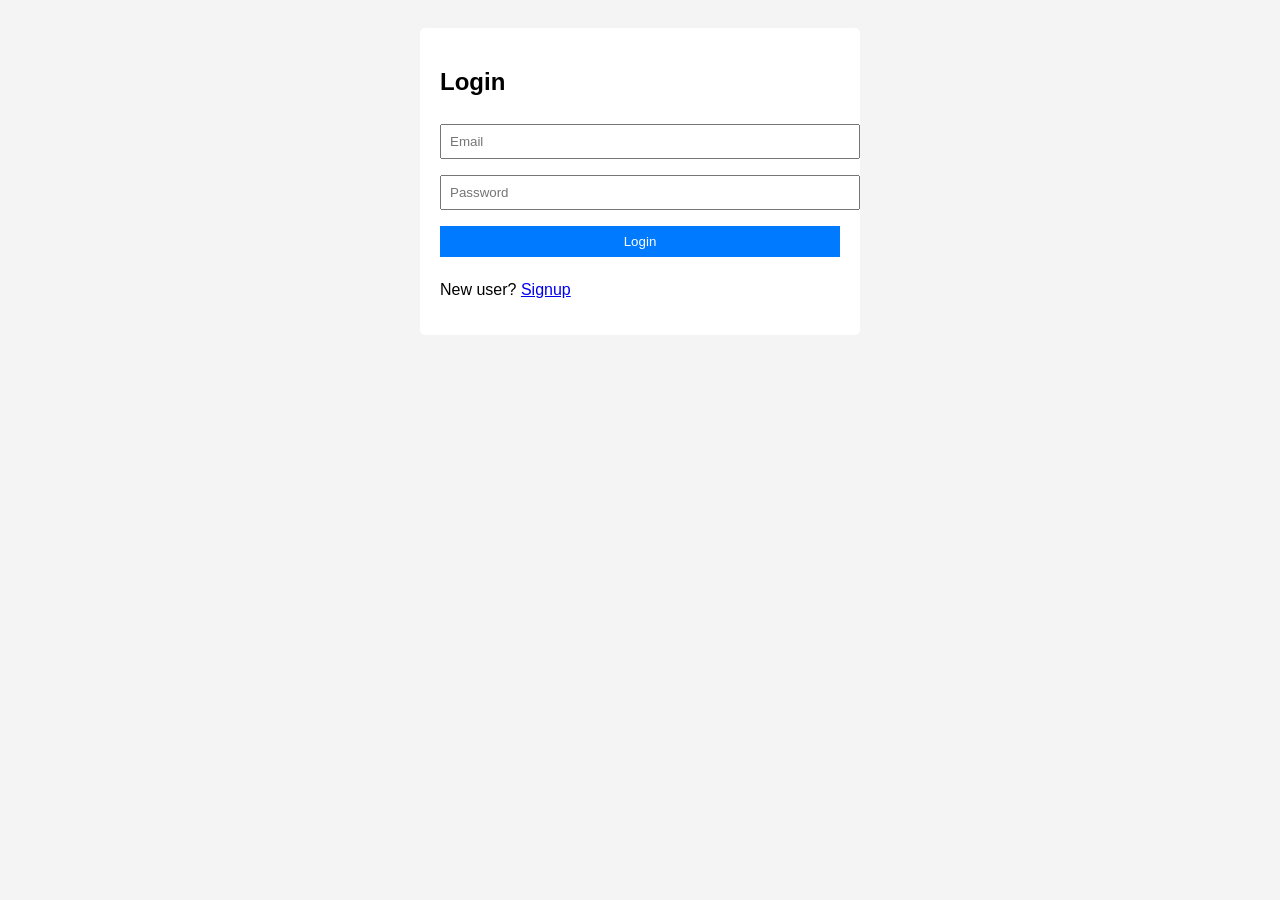
<file: frontend/index.html>
<!DOCTYPE html>
<html>
<head>
  <title>Login</title>
  <link rel="stylesheet" href="style.css">
</head>
<body>

<div class="container">
  <h2>Login</h2>
  <input id="email" placeholder="Email">
  <input id="password" type="password" placeholder="Password">
  <button onclick="login()">Login</button>
  <p>New user? <a href="signup.html">Signup</a></p>
</div>

<script>
function login() {
  fetch("http://localhost:5000/auth/login", {
    method: "POST",
    headers: { "Content-Type": "application/json" },
    body: JSON.stringify({
      email: email.value,
      password: password.value
    })
  })
  .then(res => res.json())
  .then(data => {
    if (data.token) {
      localStorage.setItem("token", data.token);
      localStorage.setItem("userId", data.userId);
      window.location = "dashboard.html";
    } else {
      alert(data.message);
    }
  });
}
</script>

</body>
</html>
</file>
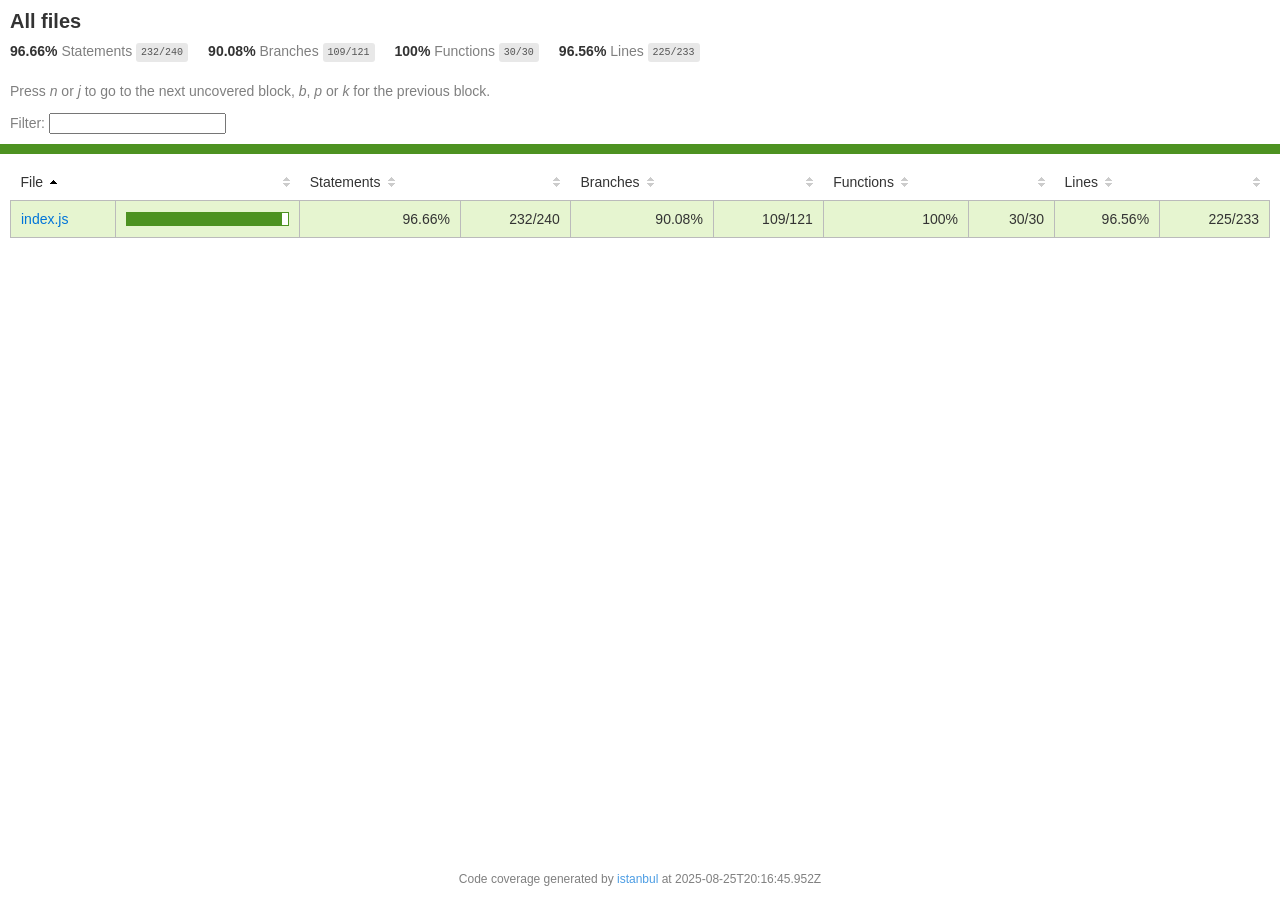
<file: backend/node_modules/kareem/coverage/lcov-report/index.html>
<!doctype html>
<html lang="en">

<head>
    <title>Code coverage report for All files</title>
    <meta charset="utf-8" />
    <link rel="stylesheet" href="prettify.css" />
    <link rel="stylesheet" href="base.css" />
    <link rel="shortcut icon" type="image/x-icon" href="favicon.png" />
    <meta name="viewport" content="width=device-width, initial-scale=1" />
    <style type='text/css'>
        .coverage-summary .sorter {
            background-image: url(sort-arrow-sprite.png);
        }
    </style>
</head>
    
<body>
<div class='wrapper'>
    <div class='pad1'>
        <h1>All files</h1>
        <div class='clearfix'>
            
            <div class='fl pad1y space-right2'>
                <span class="strong">96.66% </span>
                <span class="quiet">Statements</span>
                <span class='fraction'>232/240</span>
            </div>
        
            
            <div class='fl pad1y space-right2'>
                <span class="strong">90.08% </span>
                <span class="quiet">Branches</span>
                <span class='fraction'>109/121</span>
            </div>
        
            
            <div class='fl pad1y space-right2'>
                <span class="strong">100% </span>
                <span class="quiet">Functions</span>
                <span class='fraction'>30/30</span>
            </div>
        
            
            <div class='fl pad1y space-right2'>
                <span class="strong">96.56% </span>
                <span class="quiet">Lines</span>
                <span class='fraction'>225/233</span>
            </div>
        
            
        </div>
        <p class="quiet">
            Press <em>n</em> or <em>j</em> to go to the next uncovered block, <em>b</em>, <em>p</em> or <em>k</em> for the previous block.
        </p>
        <template id="filterTemplate">
            <div class="quiet">
                Filter:
                <input type="search" id="fileSearch">
            </div>
        </template>
    </div>
    <div class='status-line high'></div>
    <div class="pad1">
<table class="coverage-summary">
<thead>
<tr>
   <th data-col="file" data-fmt="html" data-html="true" class="file">File</th>
   <th data-col="pic" data-type="number" data-fmt="html" data-html="true" class="pic"></th>
   <th data-col="statements" data-type="number" data-fmt="pct" class="pct">Statements</th>
   <th data-col="statements_raw" data-type="number" data-fmt="html" class="abs"></th>
   <th data-col="branches" data-type="number" data-fmt="pct" class="pct">Branches</th>
   <th data-col="branches_raw" data-type="number" data-fmt="html" class="abs"></th>
   <th data-col="functions" data-type="number" data-fmt="pct" class="pct">Functions</th>
   <th data-col="functions_raw" data-type="number" data-fmt="html" class="abs"></th>
   <th data-col="lines" data-type="number" data-fmt="pct" class="pct">Lines</th>
   <th data-col="lines_raw" data-type="number" data-fmt="html" class="abs"></th>
</tr>
</thead>
<tbody><tr>
	<td class="file high" data-value="index.js"><a href="index.js.html">index.js</a></td>
	<td data-value="96.66" class="pic high">
	<div class="chart"><div class="cover-fill" style="width: 96%"></div><div class="cover-empty" style="width: 4%"></div></div>
	</td>
	<td data-value="96.66" class="pct high">96.66%</td>
	<td data-value="240" class="abs high">232/240</td>
	<td data-value="90.08" class="pct high">90.08%</td>
	<td data-value="121" class="abs high">109/121</td>
	<td data-value="100" class="pct high">100%</td>
	<td data-value="30" class="abs high">30/30</td>
	<td data-value="96.56" class="pct high">96.56%</td>
	<td data-value="233" class="abs high">225/233</td>
	</tr>

</tbody>
</table>
</div>
                <div class='push'></div><!-- for sticky footer -->
            </div><!-- /wrapper -->
            <div class='footer quiet pad2 space-top1 center small'>
                Code coverage generated by
                <a href="https://istanbul.js.org/" target="_blank" rel="noopener noreferrer">istanbul</a>
                at 2025-08-25T20:16:45.952Z
            </div>
        <script src="prettify.js"></script>
        <script>
            window.onload = function () {
                prettyPrint();
            };
        </script>
        <script src="sorter.js"></script>
        <script src="block-navigation.js"></script>
    </body>
</html>
</file>
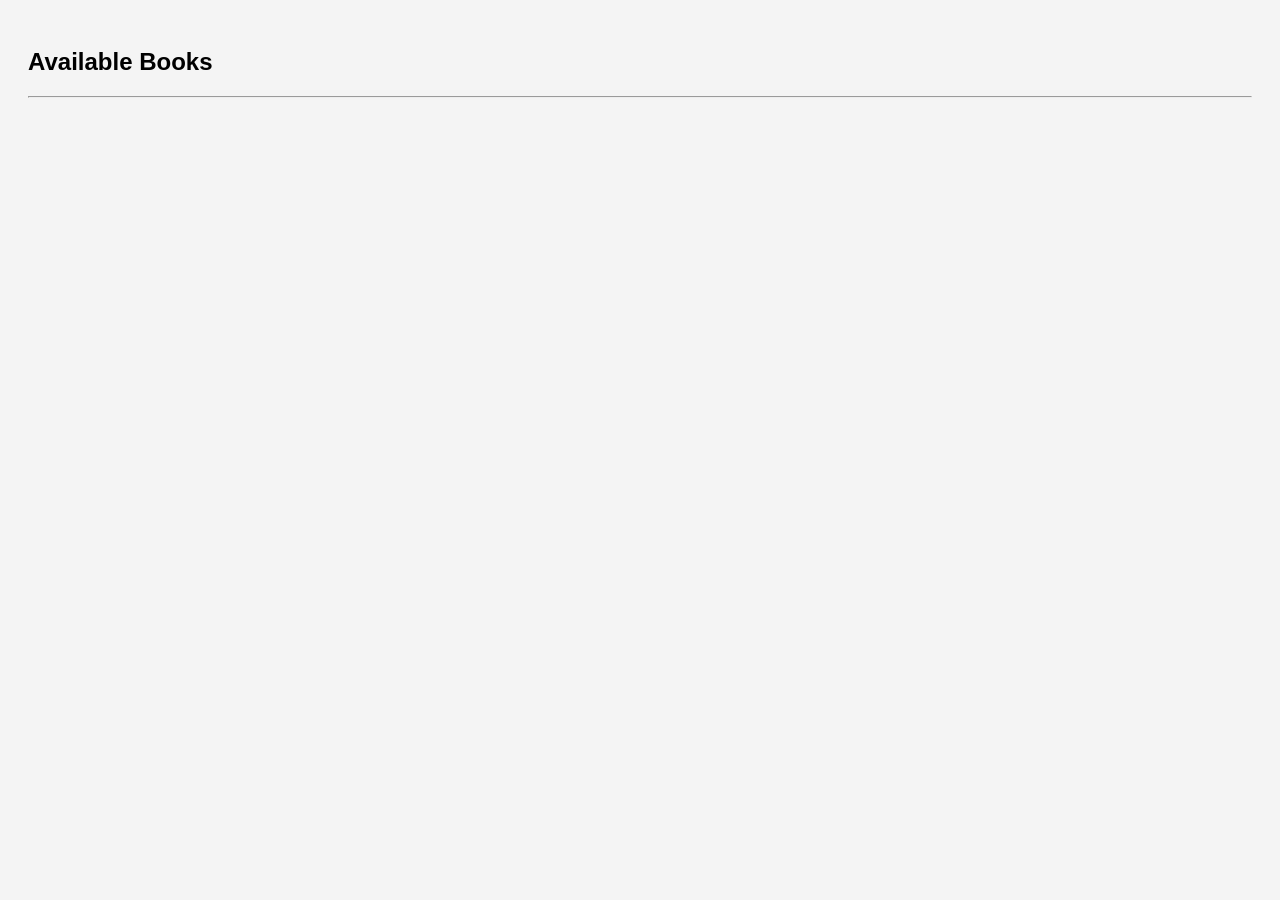
<file: frontend/books.html>
<!DOCTYPE html>
<html>
<head>
  <title>Books</title>
  <link rel="stylesheet" href="style.css">
</head>
<body>

<h2>Available Books</h2>

<div id="activeBorrow"></div>
<hr>
<div id="books"></div>

<script>
const userId = localStorage.getItem("userId");

/* ---------- SHOW ACTIVE BORROW ---------- */
fetch(`http://localhost:5000/borrow/active/${userId}`)
.then(res => res.json())
.then(data => {
  if (data) {
    document.getElementById("activeBorrow").innerHTML = `
      <div class="card">
        <h3>Active Borrow</h3>
        <p>Book: ${data.bookTitle}</p>
        <p>Total Cost: ₹${data.totalCost}</p>
        <button onclick="returnBook('${data._id}')">Return Book</button>
      </div>
    `;
  }
});

/* ---------- LOAD BOOKS ---------- */
fetch("http://localhost:5000/books")
.then(res => res.json())
.then(data => {
  let html = "";
  data.forEach(book => {
    html += `
      <div class="card">
        <h3>${book.title}</h3>
        <p>Author: ${book.author}</p>
        <p>₹${book.pricePerDay} per day</p>
        <input type="number" id="days-${book._id}" placeholder="Days">
        <button onclick="borrow('${book.title}', ${book.pricePerDay}, '${book._id}')">
          Borrow
        </button>
      </div>
    `;
  });
  document.getElementById("books").innerHTML = html;
});

/* ---------- BORROW ---------- */
function borrow(title, price, id) {
  const days = document.getElementById("days-" + id).value;

  fetch("http://localhost:5000/borrow", {
    method: "POST",
    headers: { "Content-Type": "application/json" },
    body: JSON.stringify({
      userId,
      bookTitle: title,
      days,
      price
    })
  })
  .then(res => res.json())
  .then(data => {
    alert(data.message || "Book borrowed");
    location.reload();
  });
}

/* ---------- RETURN ---------- */
function returnBook(borrowId) {
  fetch(`http://localhost:5000/borrow/return/${borrowId}`, {
    method: "POST"
  })
  .then(res => res.json())
  .then(data => {
    alert("Book returned. Final amount: ₹" + data.finalAmount);
    location.reload();
  });
}
</script>

</body>
</html>
</file>
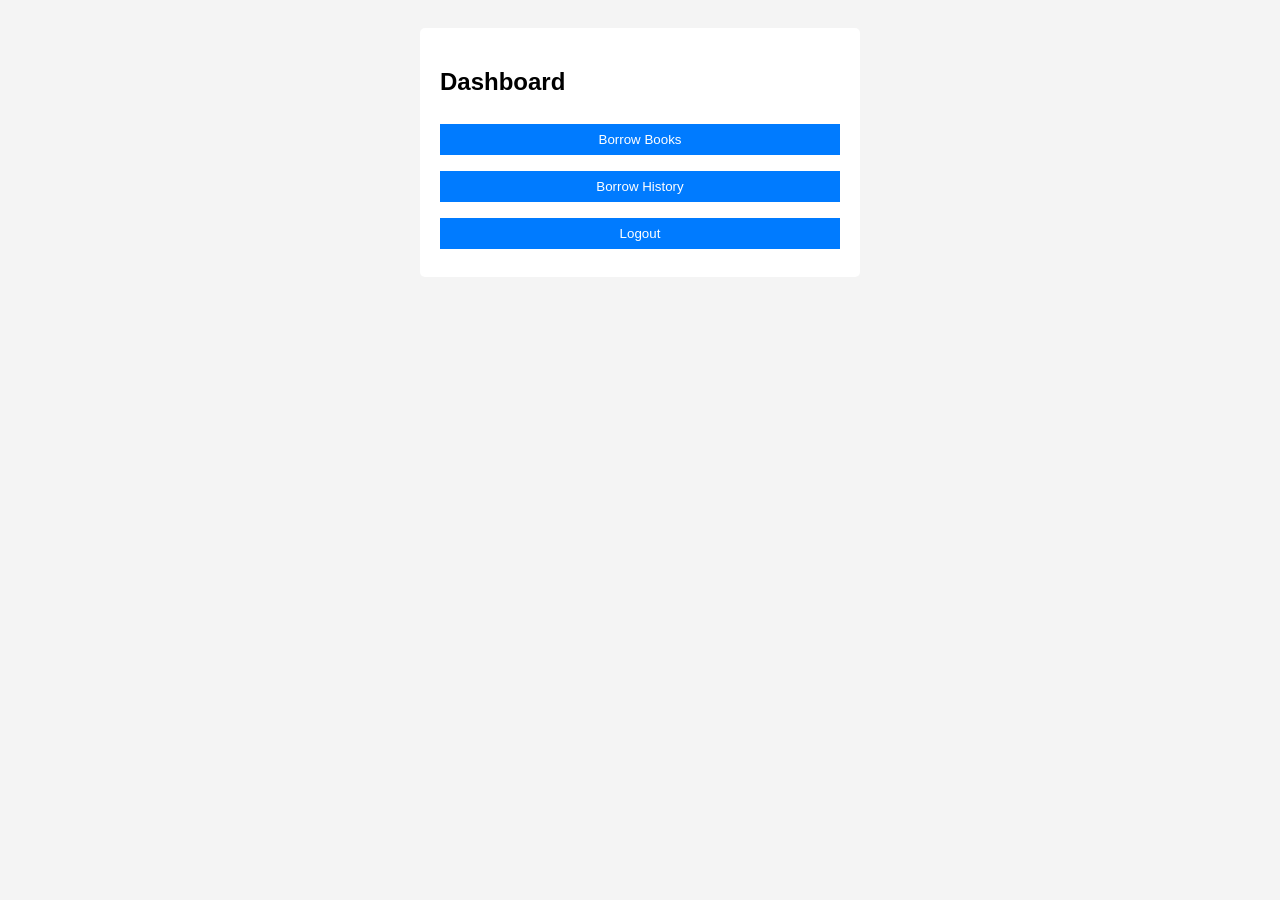
<file: frontend/dashboard.html>
<!DOCTYPE html>
<html>
<head>
  <title>Dashboard</title>
  <link rel="stylesheet" href="style.css">
</head>
<body>

<div class="container">
  <h2>Dashboard</h2>
  <button onclick="goBooks()">Borrow Books</button>
  <button onclick="goHistory()">Borrow History</button>
  <button onclick="logout()">Logout</button>
</div>

<script>
function goBooks() {
  window.location = "books.html";
}

function goHistory() {
  window.location = "history.html";
}

function logout() {
  localStorage.clear();
  window.location = "index.html";
}
</script>

</body>
</html>
</file>
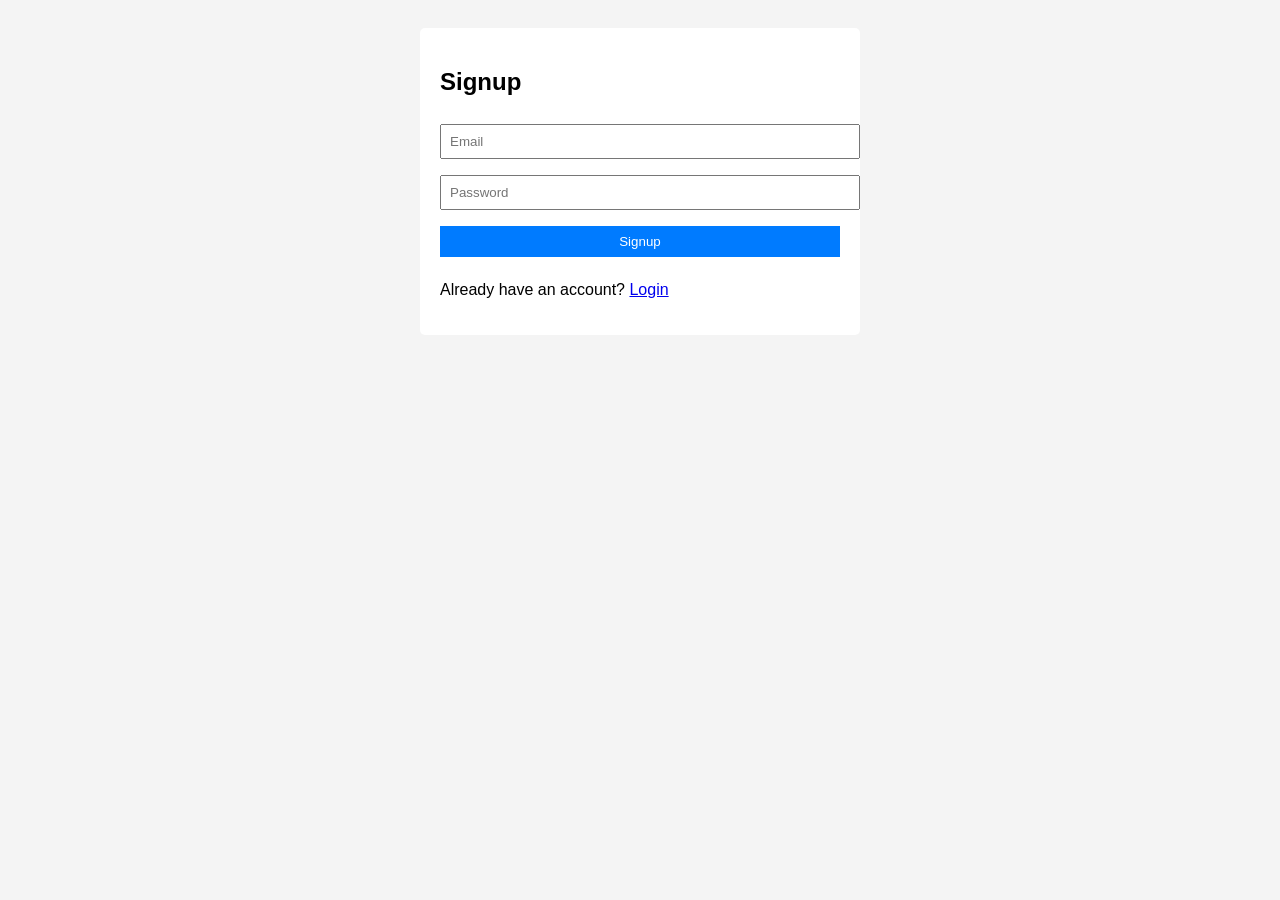
<file: frontend/signup.html>
<!DOCTYPE html>
<html>
<head>
  <title>Signup</title>
  <link rel="stylesheet" href="style.css">
</head>
<body>

<div class="container">
  <h2>Signup</h2>
  <input id="email" placeholder="Email">
  <input id="password" type="password" placeholder="Password">
  <button onclick="signup()">Signup</button>
  <p>Already have an account? <a href="index.html">Login</a></p>
</div>

<script>
function signup() {
  fetch("http://localhost:5000/auth/signup", {
    method: "POST",
    headers: { "Content-Type": "application/json" },
    body: JSON.stringify({
      email: email.value,
      password: password.value
    })
  })
  .then(res => res.json())
  .then(data => {
    alert("Signup successful. Please login.");
    window.location = "index.html";
  });
}
</script>

</body>
</html>
</file>
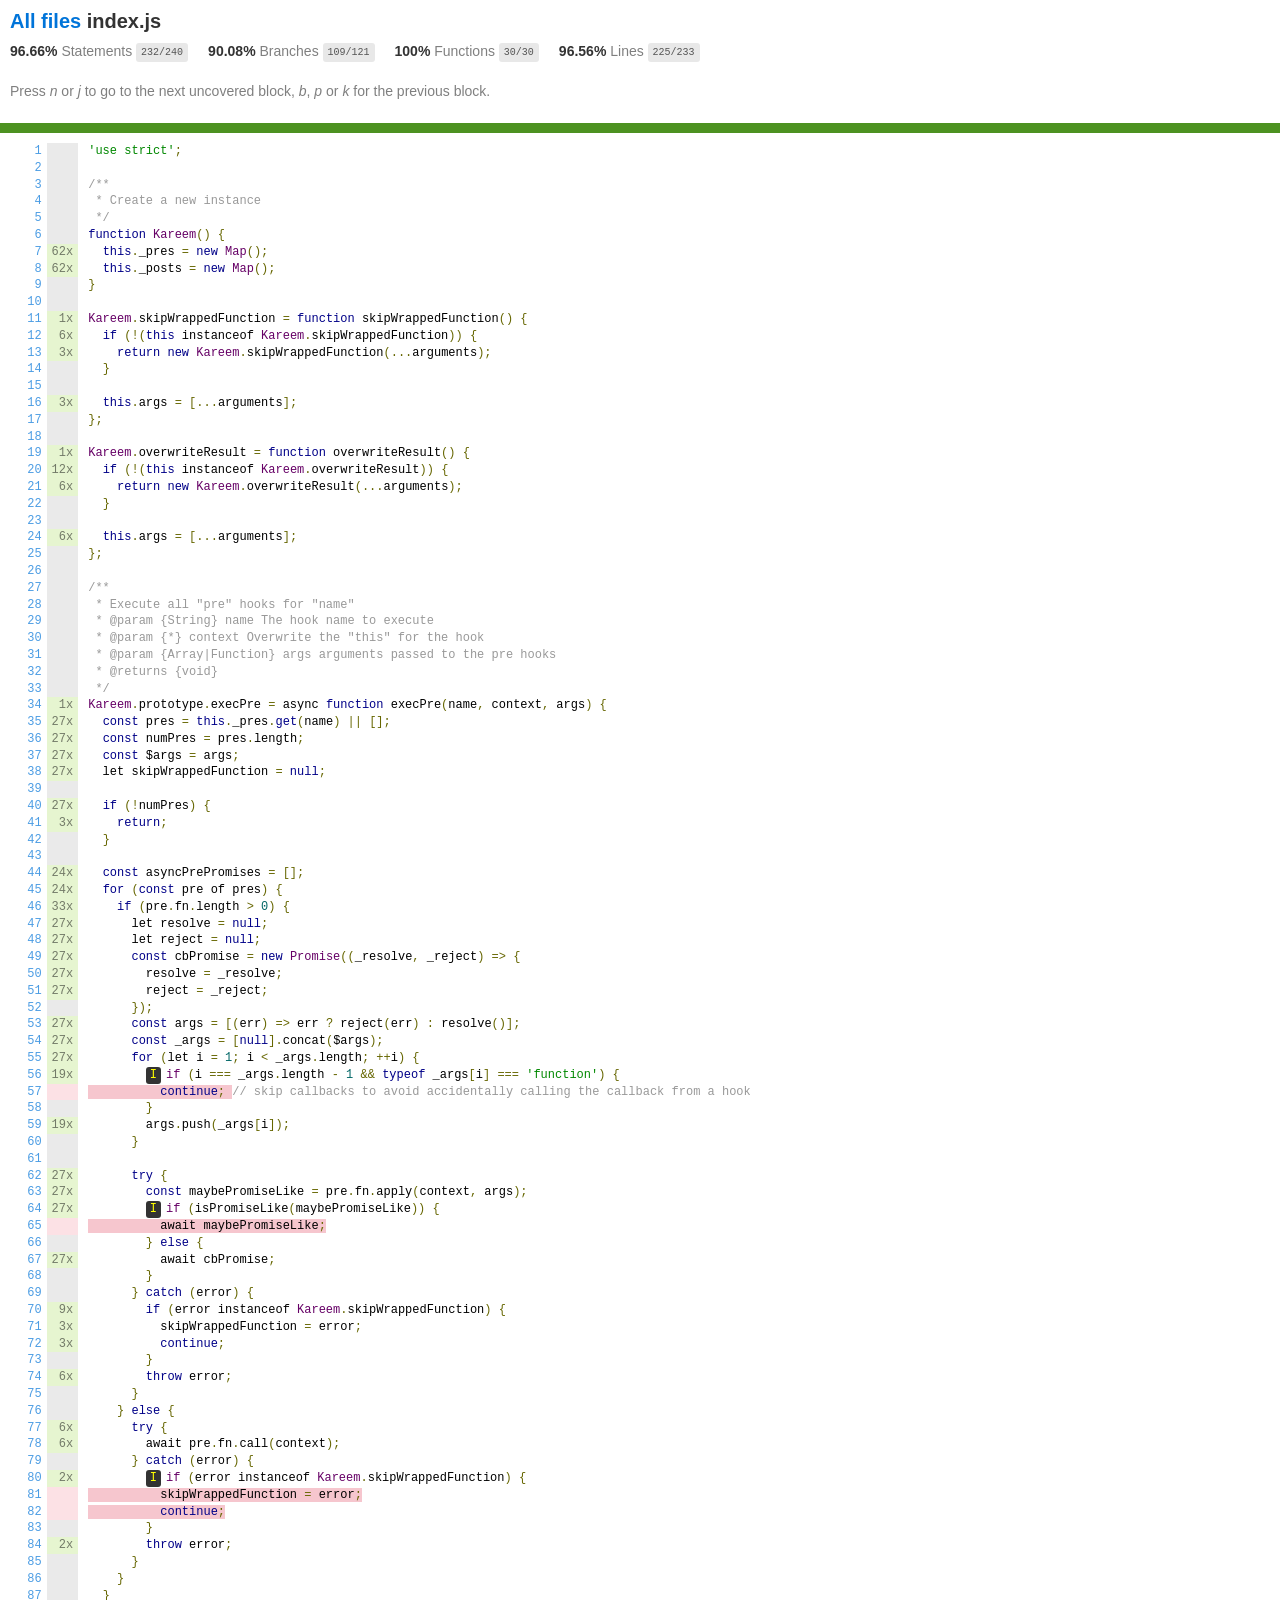
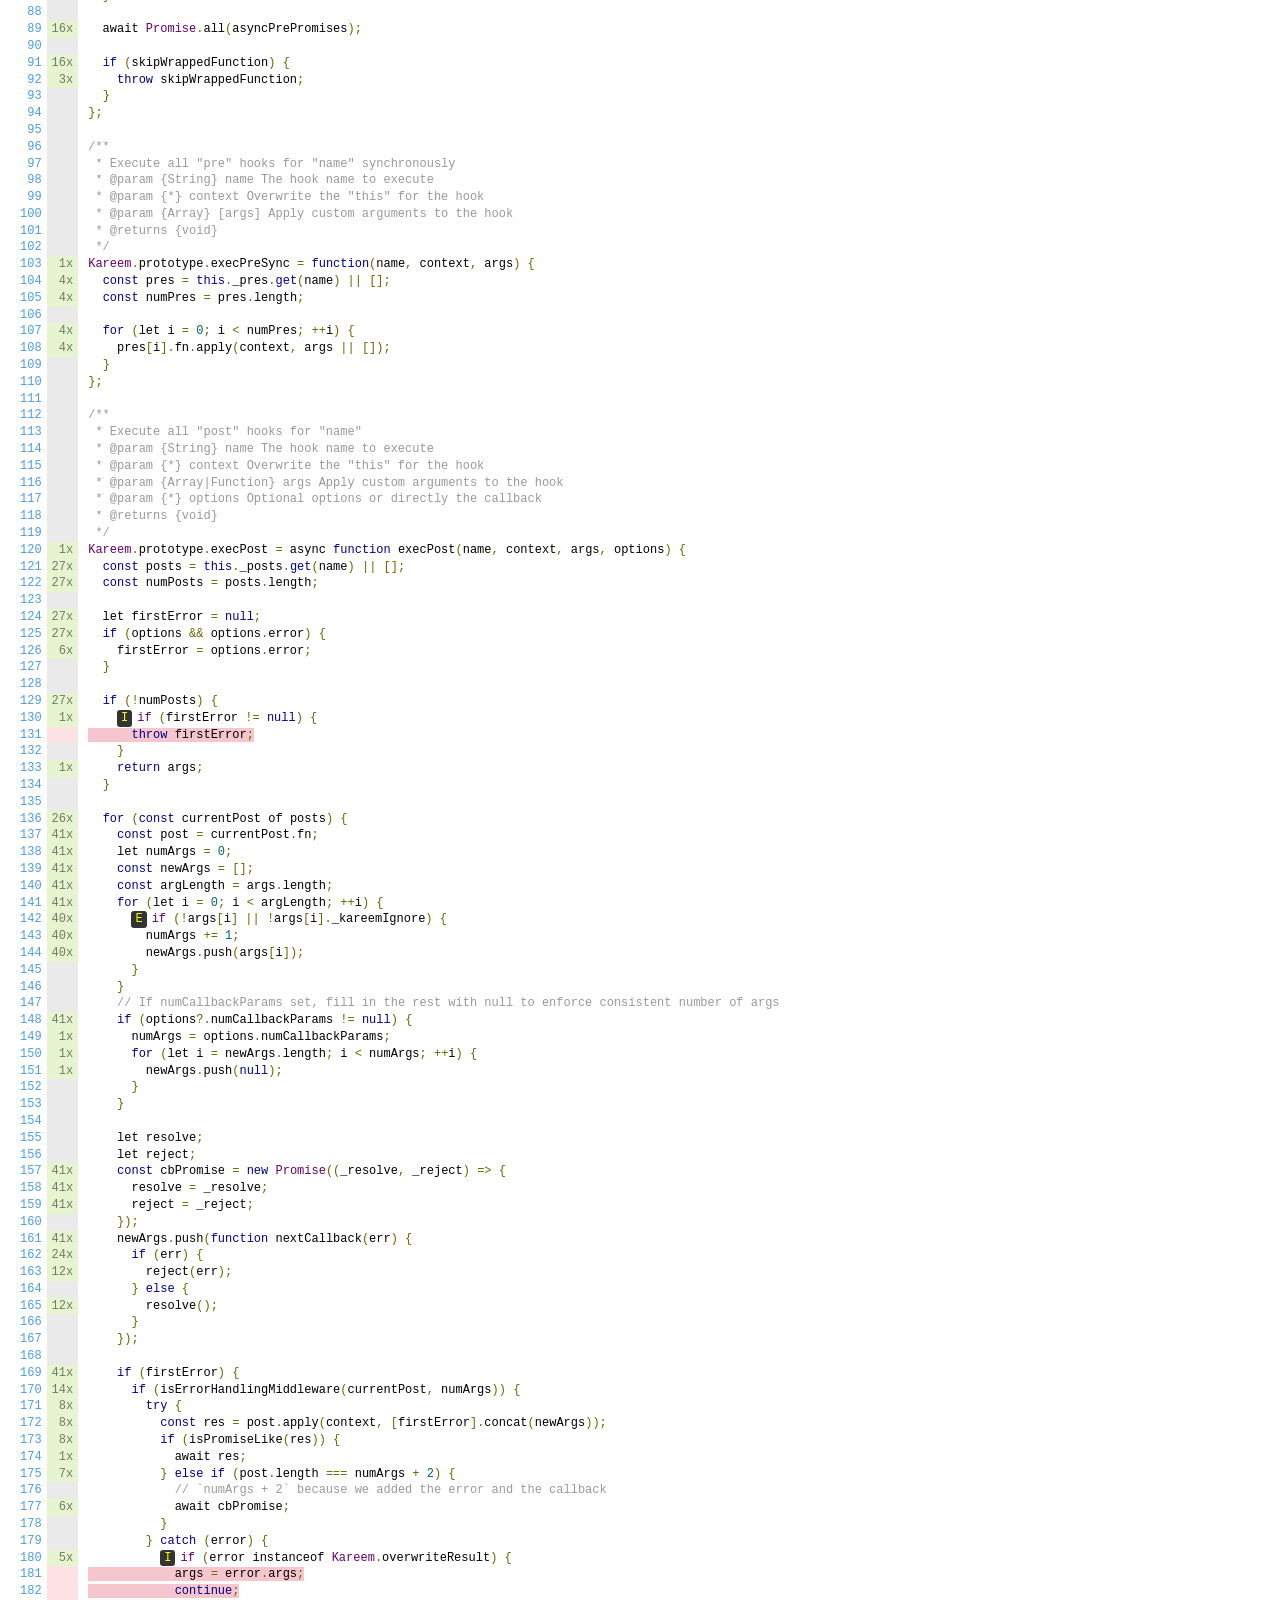
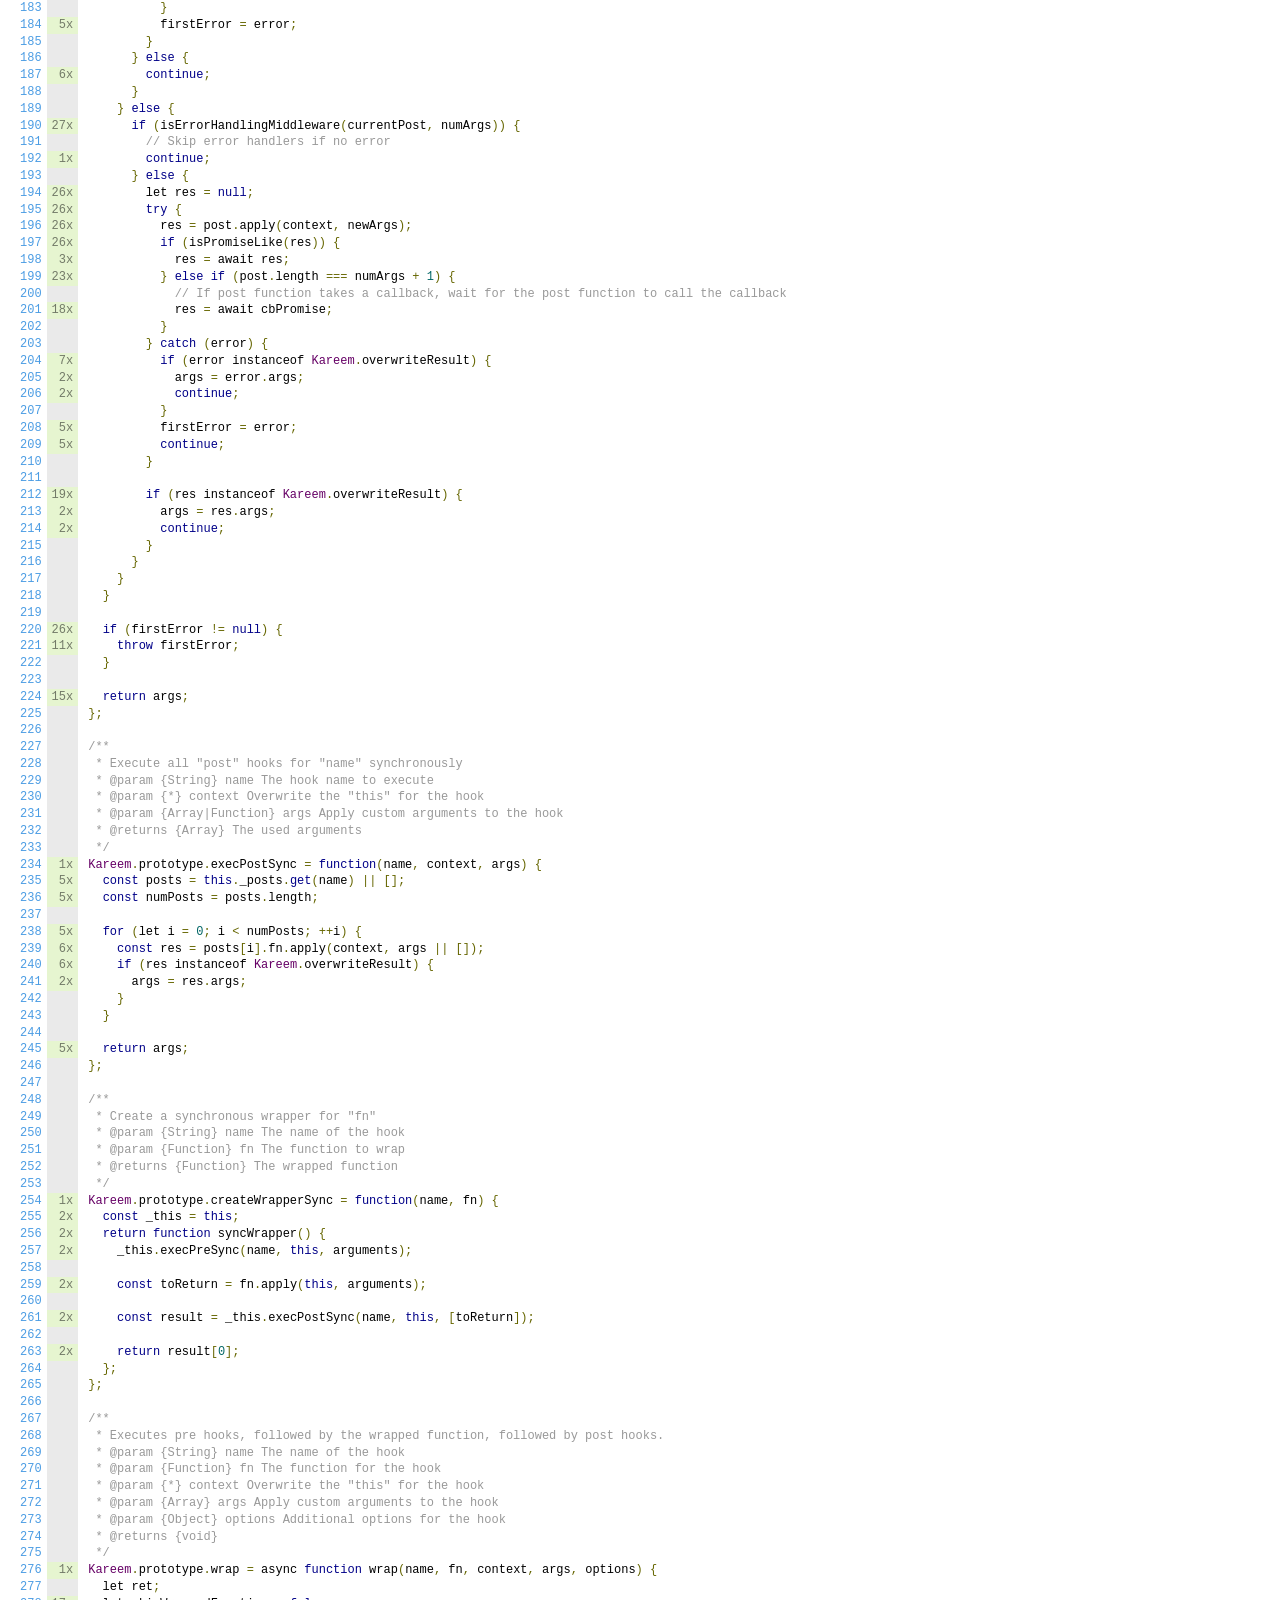
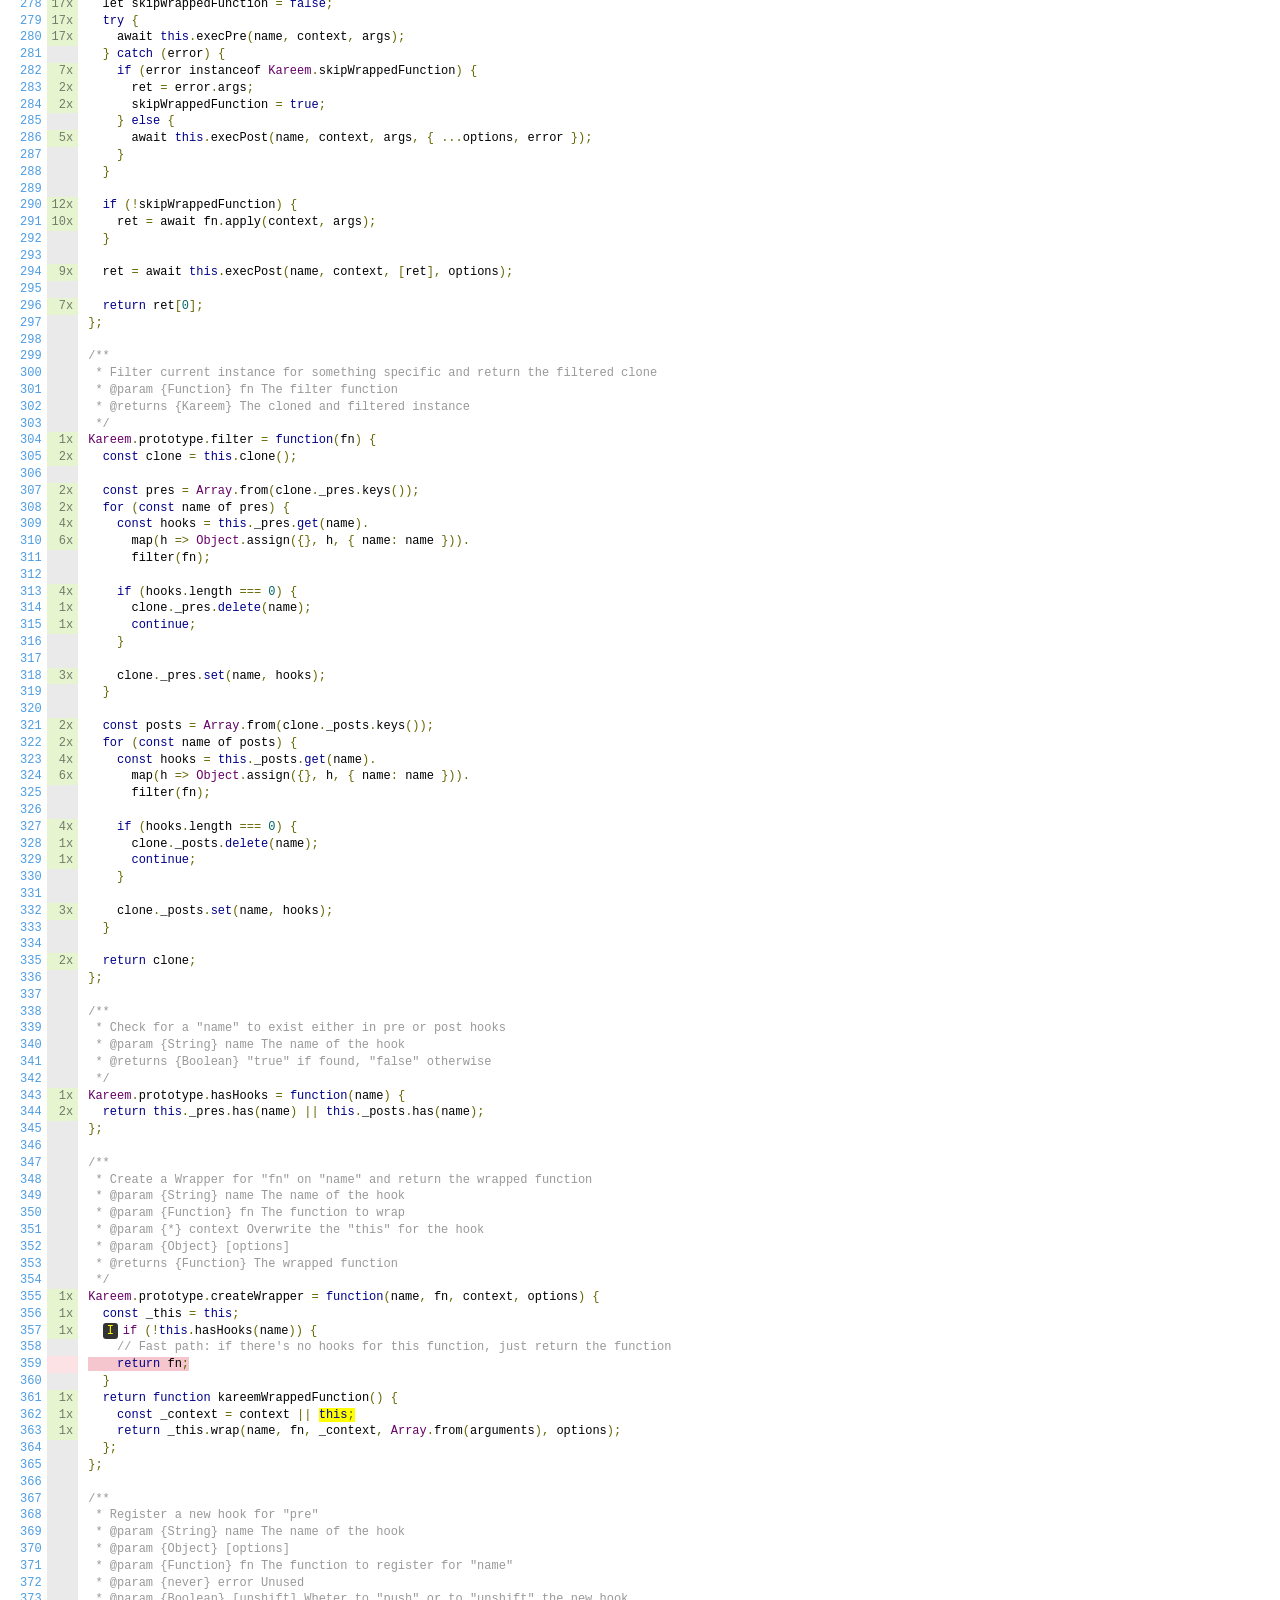
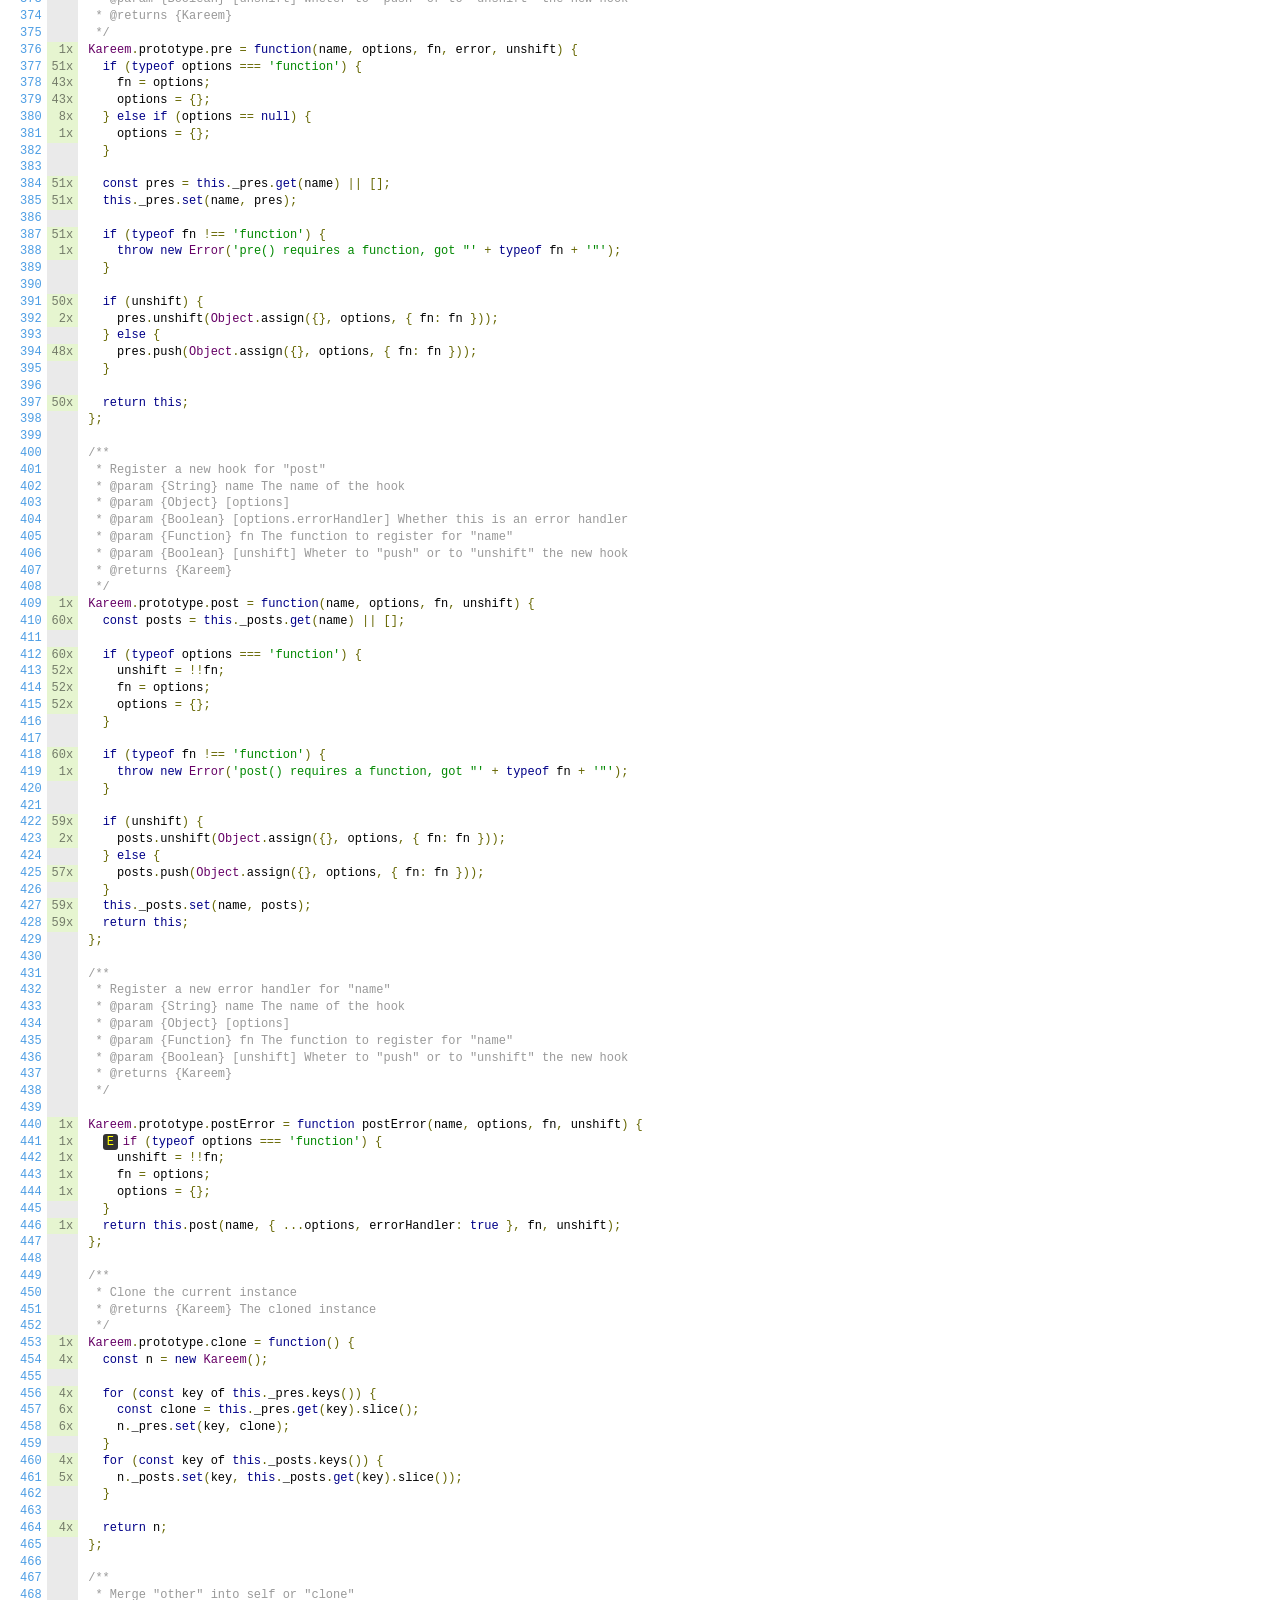
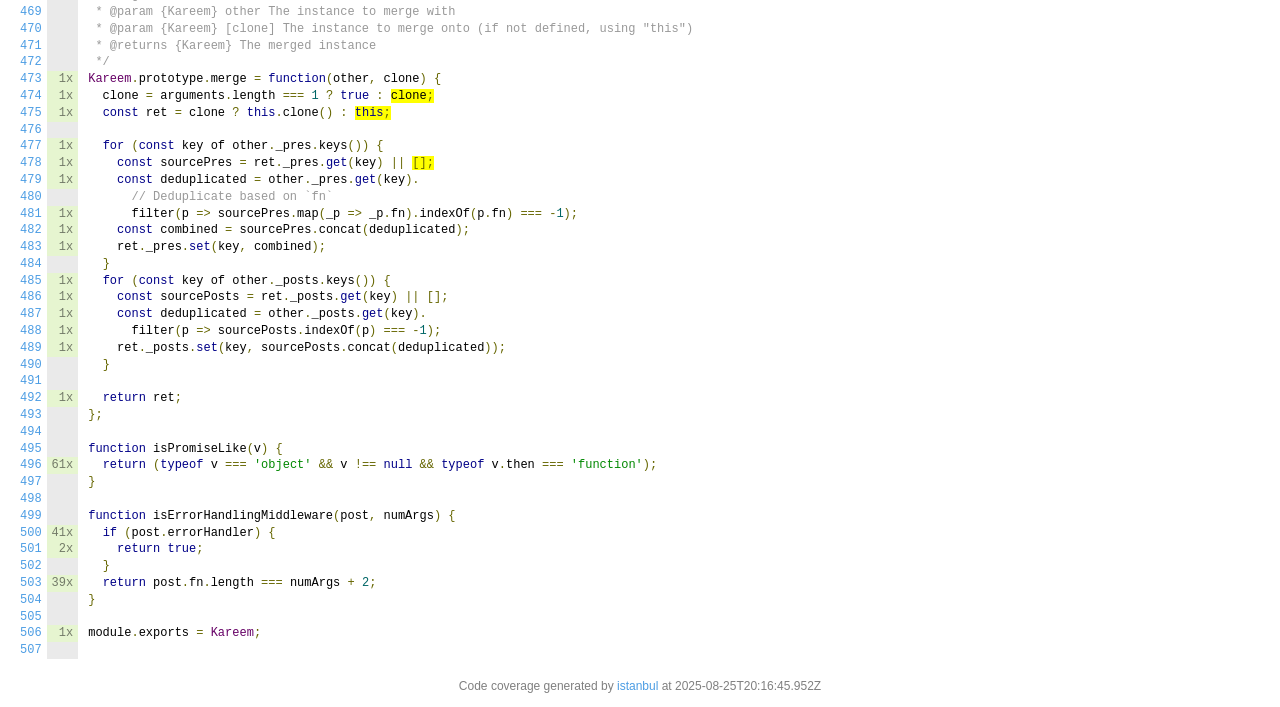
<file: backend/node_modules/kareem/coverage/lcov-report/index.js.html>
<!doctype html>
<html lang="en">

<head>
    <title>Code coverage report for index.js</title>
    <meta charset="utf-8" />
    <link rel="stylesheet" href="prettify.css" />
    <link rel="stylesheet" href="base.css" />
    <link rel="shortcut icon" type="image/x-icon" href="favicon.png" />
    <meta name="viewport" content="width=device-width, initial-scale=1" />
    <style type='text/css'>
        .coverage-summary .sorter {
            background-image: url(sort-arrow-sprite.png);
        }
    </style>
</head>
    
<body>
<div class='wrapper'>
    <div class='pad1'>
        <h1><a href="index.html">All files</a> index.js</h1>
        <div class='clearfix'>
            
            <div class='fl pad1y space-right2'>
                <span class="strong">96.66% </span>
                <span class="quiet">Statements</span>
                <span class='fraction'>232/240</span>
            </div>
        
            
            <div class='fl pad1y space-right2'>
                <span class="strong">90.08% </span>
                <span class="quiet">Branches</span>
                <span class='fraction'>109/121</span>
            </div>
        
            
            <div class='fl pad1y space-right2'>
                <span class="strong">100% </span>
                <span class="quiet">Functions</span>
                <span class='fraction'>30/30</span>
            </div>
        
            
            <div class='fl pad1y space-right2'>
                <span class="strong">96.56% </span>
                <span class="quiet">Lines</span>
                <span class='fraction'>225/233</span>
            </div>
        
            
        </div>
        <p class="quiet">
            Press <em>n</em> or <em>j</em> to go to the next uncovered block, <em>b</em>, <em>p</em> or <em>k</em> for the previous block.
        </p>
        <template id="filterTemplate">
            <div class="quiet">
                Filter:
                <input type="search" id="fileSearch">
            </div>
        </template>
    </div>
    <div class='status-line high'></div>
    <pre><table class="coverage">
<tr><td class="line-count quiet"><a name='L1'></a><a href='#L1'>1</a>
<a name='L2'></a><a href='#L2'>2</a>
<a name='L3'></a><a href='#L3'>3</a>
<a name='L4'></a><a href='#L4'>4</a>
<a name='L5'></a><a href='#L5'>5</a>
<a name='L6'></a><a href='#L6'>6</a>
<a name='L7'></a><a href='#L7'>7</a>
<a name='L8'></a><a href='#L8'>8</a>
<a name='L9'></a><a href='#L9'>9</a>
<a name='L10'></a><a href='#L10'>10</a>
<a name='L11'></a><a href='#L11'>11</a>
<a name='L12'></a><a href='#L12'>12</a>
<a name='L13'></a><a href='#L13'>13</a>
<a name='L14'></a><a href='#L14'>14</a>
<a name='L15'></a><a href='#L15'>15</a>
<a name='L16'></a><a href='#L16'>16</a>
<a name='L17'></a><a href='#L17'>17</a>
<a name='L18'></a><a href='#L18'>18</a>
<a name='L19'></a><a href='#L19'>19</a>
<a name='L20'></a><a href='#L20'>20</a>
<a name='L21'></a><a href='#L21'>21</a>
<a name='L22'></a><a href='#L22'>22</a>
<a name='L23'></a><a href='#L23'>23</a>
<a name='L24'></a><a href='#L24'>24</a>
<a name='L25'></a><a href='#L25'>25</a>
<a name='L26'></a><a href='#L26'>26</a>
<a name='L27'></a><a href='#L27'>27</a>
<a name='L28'></a><a href='#L28'>28</a>
<a name='L29'></a><a href='#L29'>29</a>
<a name='L30'></a><a href='#L30'>30</a>
<a name='L31'></a><a href='#L31'>31</a>
<a name='L32'></a><a href='#L32'>32</a>
<a name='L33'></a><a href='#L33'>33</a>
<a name='L34'></a><a href='#L34'>34</a>
<a name='L35'></a><a href='#L35'>35</a>
<a name='L36'></a><a href='#L36'>36</a>
<a name='L37'></a><a href='#L37'>37</a>
<a name='L38'></a><a href='#L38'>38</a>
<a name='L39'></a><a href='#L39'>39</a>
<a name='L40'></a><a href='#L40'>40</a>
<a name='L41'></a><a href='#L41'>41</a>
<a name='L42'></a><a href='#L42'>42</a>
<a name='L43'></a><a href='#L43'>43</a>
<a name='L44'></a><a href='#L44'>44</a>
<a name='L45'></a><a href='#L45'>45</a>
<a name='L46'></a><a href='#L46'>46</a>
<a name='L47'></a><a href='#L47'>47</a>
<a name='L48'></a><a href='#L48'>48</a>
<a name='L49'></a><a href='#L49'>49</a>
<a name='L50'></a><a href='#L50'>50</a>
<a name='L51'></a><a href='#L51'>51</a>
<a name='L52'></a><a href='#L52'>52</a>
<a name='L53'></a><a href='#L53'>53</a>
<a name='L54'></a><a href='#L54'>54</a>
<a name='L55'></a><a href='#L55'>55</a>
<a name='L56'></a><a href='#L56'>56</a>
<a name='L57'></a><a href='#L57'>57</a>
<a name='L58'></a><a href='#L58'>58</a>
<a name='L59'></a><a href='#L59'>59</a>
<a name='L60'></a><a href='#L60'>60</a>
<a name='L61'></a><a href='#L61'>61</a>
<a name='L62'></a><a href='#L62'>62</a>
<a name='L63'></a><a href='#L63'>63</a>
<a name='L64'></a><a href='#L64'>64</a>
<a name='L65'></a><a href='#L65'>65</a>
<a name='L66'></a><a href='#L66'>66</a>
<a name='L67'></a><a href='#L67'>67</a>
<a name='L68'></a><a href='#L68'>68</a>
<a name='L69'></a><a href='#L69'>69</a>
<a name='L70'></a><a href='#L70'>70</a>
<a name='L71'></a><a href='#L71'>71</a>
<a name='L72'></a><a href='#L72'>72</a>
<a name='L73'></a><a href='#L73'>73</a>
<a name='L74'></a><a href='#L74'>74</a>
<a name='L75'></a><a href='#L75'>75</a>
<a name='L76'></a><a href='#L76'>76</a>
<a name='L77'></a><a href='#L77'>77</a>
<a name='L78'></a><a href='#L78'>78</a>
<a name='L79'></a><a href='#L79'>79</a>
<a name='L80'></a><a href='#L80'>80</a>
<a name='L81'></a><a href='#L81'>81</a>
<a name='L82'></a><a href='#L82'>82</a>
<a name='L83'></a><a href='#L83'>83</a>
<a name='L84'></a><a href='#L84'>84</a>
<a name='L85'></a><a href='#L85'>85</a>
<a name='L86'></a><a href='#L86'>86</a>
<a name='L87'></a><a href='#L87'>87</a>
<a name='L88'></a><a href='#L88'>88</a>
<a name='L89'></a><a href='#L89'>89</a>
<a name='L90'></a><a href='#L90'>90</a>
<a name='L91'></a><a href='#L91'>91</a>
<a name='L92'></a><a href='#L92'>92</a>
<a name='L93'></a><a href='#L93'>93</a>
<a name='L94'></a><a href='#L94'>94</a>
<a name='L95'></a><a href='#L95'>95</a>
<a name='L96'></a><a href='#L96'>96</a>
<a name='L97'></a><a href='#L97'>97</a>
<a name='L98'></a><a href='#L98'>98</a>
<a name='L99'></a><a href='#L99'>99</a>
<a name='L100'></a><a href='#L100'>100</a>
<a name='L101'></a><a href='#L101'>101</a>
<a name='L102'></a><a href='#L102'>102</a>
<a name='L103'></a><a href='#L103'>103</a>
<a name='L104'></a><a href='#L104'>104</a>
<a name='L105'></a><a href='#L105'>105</a>
<a name='L106'></a><a href='#L106'>106</a>
<a name='L107'></a><a href='#L107'>107</a>
<a name='L108'></a><a href='#L108'>108</a>
<a name='L109'></a><a href='#L109'>109</a>
<a name='L110'></a><a href='#L110'>110</a>
<a name='L111'></a><a href='#L111'>111</a>
<a name='L112'></a><a href='#L112'>112</a>
<a name='L113'></a><a href='#L113'>113</a>
<a name='L114'></a><a href='#L114'>114</a>
<a name='L115'></a><a href='#L115'>115</a>
<a name='L116'></a><a href='#L116'>116</a>
<a name='L117'></a><a href='#L117'>117</a>
<a name='L118'></a><a href='#L118'>118</a>
<a name='L119'></a><a href='#L119'>119</a>
<a name='L120'></a><a href='#L120'>120</a>
<a name='L121'></a><a href='#L121'>121</a>
<a name='L122'></a><a href='#L122'>122</a>
<a name='L123'></a><a href='#L123'>123</a>
<a name='L124'></a><a href='#L124'>124</a>
<a name='L125'></a><a href='#L125'>125</a>
<a name='L126'></a><a href='#L126'>126</a>
<a name='L127'></a><a href='#L127'>127</a>
<a name='L128'></a><a href='#L128'>128</a>
<a name='L129'></a><a href='#L129'>129</a>
<a name='L130'></a><a href='#L130'>130</a>
<a name='L131'></a><a href='#L131'>131</a>
<a name='L132'></a><a href='#L132'>132</a>
<a name='L133'></a><a href='#L133'>133</a>
<a name='L134'></a><a href='#L134'>134</a>
<a name='L135'></a><a href='#L135'>135</a>
<a name='L136'></a><a href='#L136'>136</a>
<a name='L137'></a><a href='#L137'>137</a>
<a name='L138'></a><a href='#L138'>138</a>
<a name='L139'></a><a href='#L139'>139</a>
<a name='L140'></a><a href='#L140'>140</a>
<a name='L141'></a><a href='#L141'>141</a>
<a name='L142'></a><a href='#L142'>142</a>
<a name='L143'></a><a href='#L143'>143</a>
<a name='L144'></a><a href='#L144'>144</a>
<a name='L145'></a><a href='#L145'>145</a>
<a name='L146'></a><a href='#L146'>146</a>
<a name='L147'></a><a href='#L147'>147</a>
<a name='L148'></a><a href='#L148'>148</a>
<a name='L149'></a><a href='#L149'>149</a>
<a name='L150'></a><a href='#L150'>150</a>
<a name='L151'></a><a href='#L151'>151</a>
<a name='L152'></a><a href='#L152'>152</a>
<a name='L153'></a><a href='#L153'>153</a>
<a name='L154'></a><a href='#L154'>154</a>
<a name='L155'></a><a href='#L155'>155</a>
<a name='L156'></a><a href='#L156'>156</a>
<a name='L157'></a><a href='#L157'>157</a>
<a name='L158'></a><a href='#L158'>158</a>
<a name='L159'></a><a href='#L159'>159</a>
<a name='L160'></a><a href='#L160'>160</a>
<a name='L161'></a><a href='#L161'>161</a>
<a name='L162'></a><a href='#L162'>162</a>
<a name='L163'></a><a href='#L163'>163</a>
<a name='L164'></a><a href='#L164'>164</a>
<a name='L165'></a><a href='#L165'>165</a>
<a name='L166'></a><a href='#L166'>166</a>
<a name='L167'></a><a href='#L167'>167</a>
<a name='L168'></a><a href='#L168'>168</a>
<a name='L169'></a><a href='#L169'>169</a>
<a name='L170'></a><a href='#L170'>170</a>
<a name='L171'></a><a href='#L171'>171</a>
<a name='L172'></a><a href='#L172'>172</a>
<a name='L173'></a><a href='#L173'>173</a>
<a name='L174'></a><a href='#L174'>174</a>
<a name='L175'></a><a href='#L175'>175</a>
<a name='L176'></a><a href='#L176'>176</a>
<a name='L177'></a><a href='#L177'>177</a>
<a name='L178'></a><a href='#L178'>178</a>
<a name='L179'></a><a href='#L179'>179</a>
<a name='L180'></a><a href='#L180'>180</a>
<a name='L181'></a><a href='#L181'>181</a>
<a name='L182'></a><a href='#L182'>182</a>
<a name='L183'></a><a href='#L183'>183</a>
<a name='L184'></a><a href='#L184'>184</a>
<a name='L185'></a><a href='#L185'>185</a>
<a name='L186'></a><a href='#L186'>186</a>
<a name='L187'></a><a href='#L187'>187</a>
<a name='L188'></a><a href='#L188'>188</a>
<a name='L189'></a><a href='#L189'>189</a>
<a name='L190'></a><a href='#L190'>190</a>
<a name='L191'></a><a href='#L191'>191</a>
<a name='L192'></a><a href='#L192'>192</a>
<a name='L193'></a><a href='#L193'>193</a>
<a name='L194'></a><a href='#L194'>194</a>
<a name='L195'></a><a href='#L195'>195</a>
<a name='L196'></a><a href='#L196'>196</a>
<a name='L197'></a><a href='#L197'>197</a>
<a name='L198'></a><a href='#L198'>198</a>
<a name='L199'></a><a href='#L199'>199</a>
<a name='L200'></a><a href='#L200'>200</a>
<a name='L201'></a><a href='#L201'>201</a>
<a name='L202'></a><a href='#L202'>202</a>
<a name='L203'></a><a href='#L203'>203</a>
<a name='L204'></a><a href='#L204'>204</a>
<a name='L205'></a><a href='#L205'>205</a>
<a name='L206'></a><a href='#L206'>206</a>
<a name='L207'></a><a href='#L207'>207</a>
<a name='L208'></a><a href='#L208'>208</a>
<a name='L209'></a><a href='#L209'>209</a>
<a name='L210'></a><a href='#L210'>210</a>
<a name='L211'></a><a href='#L211'>211</a>
<a name='L212'></a><a href='#L212'>212</a>
<a name='L213'></a><a href='#L213'>213</a>
<a name='L214'></a><a href='#L214'>214</a>
<a name='L215'></a><a href='#L215'>215</a>
<a name='L216'></a><a href='#L216'>216</a>
<a name='L217'></a><a href='#L217'>217</a>
<a name='L218'></a><a href='#L218'>218</a>
<a name='L219'></a><a href='#L219'>219</a>
<a name='L220'></a><a href='#L220'>220</a>
<a name='L221'></a><a href='#L221'>221</a>
<a name='L222'></a><a href='#L222'>222</a>
<a name='L223'></a><a href='#L223'>223</a>
<a name='L224'></a><a href='#L224'>224</a>
<a name='L225'></a><a href='#L225'>225</a>
<a name='L226'></a><a href='#L226'>226</a>
<a name='L227'></a><a href='#L227'>227</a>
<a name='L228'></a><a href='#L228'>228</a>
<a name='L229'></a><a href='#L229'>229</a>
<a name='L230'></a><a href='#L230'>230</a>
<a name='L231'></a><a href='#L231'>231</a>
<a name='L232'></a><a href='#L232'>232</a>
<a name='L233'></a><a href='#L233'>233</a>
<a name='L234'></a><a href='#L234'>234</a>
<a name='L235'></a><a href='#L235'>235</a>
<a name='L236'></a><a href='#L236'>236</a>
<a name='L237'></a><a href='#L237'>237</a>
<a name='L238'></a><a href='#L238'>238</a>
<a name='L239'></a><a href='#L239'>239</a>
<a name='L240'></a><a href='#L240'>240</a>
<a name='L241'></a><a href='#L241'>241</a>
<a name='L242'></a><a href='#L242'>242</a>
<a name='L243'></a><a href='#L243'>243</a>
<a name='L244'></a><a href='#L244'>244</a>
<a name='L245'></a><a href='#L245'>245</a>
<a name='L246'></a><a href='#L246'>246</a>
<a name='L247'></a><a href='#L247'>247</a>
<a name='L248'></a><a href='#L248'>248</a>
<a name='L249'></a><a href='#L249'>249</a>
<a name='L250'></a><a href='#L250'>250</a>
<a name='L251'></a><a href='#L251'>251</a>
<a name='L252'></a><a href='#L252'>252</a>
<a name='L253'></a><a href='#L253'>253</a>
<a name='L254'></a><a href='#L254'>254</a>
<a name='L255'></a><a href='#L255'>255</a>
<a name='L256'></a><a href='#L256'>256</a>
<a name='L257'></a><a href='#L257'>257</a>
<a name='L258'></a><a href='#L258'>258</a>
<a name='L259'></a><a href='#L259'>259</a>
<a name='L260'></a><a href='#L260'>260</a>
<a name='L261'></a><a href='#L261'>261</a>
<a name='L262'></a><a href='#L262'>262</a>
<a name='L263'></a><a href='#L263'>263</a>
<a name='L264'></a><a href='#L264'>264</a>
<a name='L265'></a><a href='#L265'>265</a>
<a name='L266'></a><a href='#L266'>266</a>
<a name='L267'></a><a href='#L267'>267</a>
<a name='L268'></a><a href='#L268'>268</a>
<a name='L269'></a><a href='#L269'>269</a>
<a name='L270'></a><a href='#L270'>270</a>
<a name='L271'></a><a href='#L271'>271</a>
<a name='L272'></a><a href='#L272'>272</a>
<a name='L273'></a><a href='#L273'>273</a>
<a name='L274'></a><a href='#L274'>274</a>
<a name='L275'></a><a href='#L275'>275</a>
<a name='L276'></a><a href='#L276'>276</a>
<a name='L277'></a><a href='#L277'>277</a>
<a name='L278'></a><a href='#L278'>278</a>
<a name='L279'></a><a href='#L279'>279</a>
<a name='L280'></a><a href='#L280'>280</a>
<a name='L281'></a><a href='#L281'>281</a>
<a name='L282'></a><a href='#L282'>282</a>
<a name='L283'></a><a href='#L283'>283</a>
<a name='L284'></a><a href='#L284'>284</a>
<a name='L285'></a><a href='#L285'>285</a>
<a name='L286'></a><a href='#L286'>286</a>
<a name='L287'></a><a href='#L287'>287</a>
<a name='L288'></a><a href='#L288'>288</a>
<a name='L289'></a><a href='#L289'>289</a>
<a name='L290'></a><a href='#L290'>290</a>
<a name='L291'></a><a href='#L291'>291</a>
<a name='L292'></a><a href='#L292'>292</a>
<a name='L293'></a><a href='#L293'>293</a>
<a name='L294'></a><a href='#L294'>294</a>
<a name='L295'></a><a href='#L295'>295</a>
<a name='L296'></a><a href='#L296'>296</a>
<a name='L297'></a><a href='#L297'>297</a>
<a name='L298'></a><a href='#L298'>298</a>
<a name='L299'></a><a href='#L299'>299</a>
<a name='L300'></a><a href='#L300'>300</a>
<a name='L301'></a><a href='#L301'>301</a>
<a name='L302'></a><a href='#L302'>302</a>
<a name='L303'></a><a href='#L303'>303</a>
<a name='L304'></a><a href='#L304'>304</a>
<a name='L305'></a><a href='#L305'>305</a>
<a name='L306'></a><a href='#L306'>306</a>
<a name='L307'></a><a href='#L307'>307</a>
<a name='L308'></a><a href='#L308'>308</a>
<a name='L309'></a><a href='#L309'>309</a>
<a name='L310'></a><a href='#L310'>310</a>
<a name='L311'></a><a href='#L311'>311</a>
<a name='L312'></a><a href='#L312'>312</a>
<a name='L313'></a><a href='#L313'>313</a>
<a name='L314'></a><a href='#L314'>314</a>
<a name='L315'></a><a href='#L315'>315</a>
<a name='L316'></a><a href='#L316'>316</a>
<a name='L317'></a><a href='#L317'>317</a>
<a name='L318'></a><a href='#L318'>318</a>
<a name='L319'></a><a href='#L319'>319</a>
<a name='L320'></a><a href='#L320'>320</a>
<a name='L321'></a><a href='#L321'>321</a>
<a name='L322'></a><a href='#L322'>322</a>
<a name='L323'></a><a href='#L323'>323</a>
<a name='L324'></a><a href='#L324'>324</a>
<a name='L325'></a><a href='#L325'>325</a>
<a name='L326'></a><a href='#L326'>326</a>
<a name='L327'></a><a href='#L327'>327</a>
<a name='L328'></a><a href='#L328'>328</a>
<a name='L329'></a><a href='#L329'>329</a>
<a name='L330'></a><a href='#L330'>330</a>
<a name='L331'></a><a href='#L331'>331</a>
<a name='L332'></a><a href='#L332'>332</a>
<a name='L333'></a><a href='#L333'>333</a>
<a name='L334'></a><a href='#L334'>334</a>
<a name='L335'></a><a href='#L335'>335</a>
<a name='L336'></a><a href='#L336'>336</a>
<a name='L337'></a><a href='#L337'>337</a>
<a name='L338'></a><a href='#L338'>338</a>
<a name='L339'></a><a href='#L339'>339</a>
<a name='L340'></a><a href='#L340'>340</a>
<a name='L341'></a><a href='#L341'>341</a>
<a name='L342'></a><a href='#L342'>342</a>
<a name='L343'></a><a href='#L343'>343</a>
<a name='L344'></a><a href='#L344'>344</a>
<a name='L345'></a><a href='#L345'>345</a>
<a name='L346'></a><a href='#L346'>346</a>
<a name='L347'></a><a href='#L347'>347</a>
<a name='L348'></a><a href='#L348'>348</a>
<a name='L349'></a><a href='#L349'>349</a>
<a name='L350'></a><a href='#L350'>350</a>
<a name='L351'></a><a href='#L351'>351</a>
<a name='L352'></a><a href='#L352'>352</a>
<a name='L353'></a><a href='#L353'>353</a>
<a name='L354'></a><a href='#L354'>354</a>
<a name='L355'></a><a href='#L355'>355</a>
<a name='L356'></a><a href='#L356'>356</a>
<a name='L357'></a><a href='#L357'>357</a>
<a name='L358'></a><a href='#L358'>358</a>
<a name='L359'></a><a href='#L359'>359</a>
<a name='L360'></a><a href='#L360'>360</a>
<a name='L361'></a><a href='#L361'>361</a>
<a name='L362'></a><a href='#L362'>362</a>
<a name='L363'></a><a href='#L363'>363</a>
<a name='L364'></a><a href='#L364'>364</a>
<a name='L365'></a><a href='#L365'>365</a>
<a name='L366'></a><a href='#L366'>366</a>
<a name='L367'></a><a href='#L367'>367</a>
<a name='L368'></a><a href='#L368'>368</a>
<a name='L369'></a><a href='#L369'>369</a>
<a name='L370'></a><a href='#L370'>370</a>
<a name='L371'></a><a href='#L371'>371</a>
<a name='L372'></a><a href='#L372'>372</a>
<a name='L373'></a><a href='#L373'>373</a>
<a name='L374'></a><a href='#L374'>374</a>
<a name='L375'></a><a href='#L375'>375</a>
<a name='L376'></a><a href='#L376'>376</a>
<a name='L377'></a><a href='#L377'>377</a>
<a name='L378'></a><a href='#L378'>378</a>
<a name='L379'></a><a href='#L379'>379</a>
<a name='L380'></a><a href='#L380'>380</a>
<a name='L381'></a><a href='#L381'>381</a>
<a name='L382'></a><a href='#L382'>382</a>
<a name='L383'></a><a href='#L383'>383</a>
<a name='L384'></a><a href='#L384'>384</a>
<a name='L385'></a><a href='#L385'>385</a>
<a name='L386'></a><a href='#L386'>386</a>
<a name='L387'></a><a href='#L387'>387</a>
<a name='L388'></a><a href='#L388'>388</a>
<a name='L389'></a><a href='#L389'>389</a>
<a name='L390'></a><a href='#L390'>390</a>
<a name='L391'></a><a href='#L391'>391</a>
<a name='L392'></a><a href='#L392'>392</a>
<a name='L393'></a><a href='#L393'>393</a>
<a name='L394'></a><a href='#L394'>394</a>
<a name='L395'></a><a href='#L395'>395</a>
<a name='L396'></a><a href='#L396'>396</a>
<a name='L397'></a><a href='#L397'>397</a>
<a name='L398'></a><a href='#L398'>398</a>
<a name='L399'></a><a href='#L399'>399</a>
<a name='L400'></a><a href='#L400'>400</a>
<a name='L401'></a><a href='#L401'>401</a>
<a name='L402'></a><a href='#L402'>402</a>
<a name='L403'></a><a href='#L403'>403</a>
<a name='L404'></a><a href='#L404'>404</a>
<a name='L405'></a><a href='#L405'>405</a>
<a name='L406'></a><a href='#L406'>406</a>
<a name='L407'></a><a href='#L407'>407</a>
<a name='L408'></a><a href='#L408'>408</a>
<a name='L409'></a><a href='#L409'>409</a>
<a name='L410'></a><a href='#L410'>410</a>
<a name='L411'></a><a href='#L411'>411</a>
<a name='L412'></a><a href='#L412'>412</a>
<a name='L413'></a><a href='#L413'>413</a>
<a name='L414'></a><a href='#L414'>414</a>
<a name='L415'></a><a href='#L415'>415</a>
<a name='L416'></a><a href='#L416'>416</a>
<a name='L417'></a><a href='#L417'>417</a>
<a name='L418'></a><a href='#L418'>418</a>
<a name='L419'></a><a href='#L419'>419</a>
<a name='L420'></a><a href='#L420'>420</a>
<a name='L421'></a><a href='#L421'>421</a>
<a name='L422'></a><a href='#L422'>422</a>
<a name='L423'></a><a href='#L423'>423</a>
<a name='L424'></a><a href='#L424'>424</a>
<a name='L425'></a><a href='#L425'>425</a>
<a name='L426'></a><a href='#L426'>426</a>
<a name='L427'></a><a href='#L427'>427</a>
<a name='L428'></a><a href='#L428'>428</a>
<a name='L429'></a><a href='#L429'>429</a>
<a name='L430'></a><a href='#L430'>430</a>
<a name='L431'></a><a href='#L431'>431</a>
<a name='L432'></a><a href='#L432'>432</a>
<a name='L433'></a><a href='#L433'>433</a>
<a name='L434'></a><a href='#L434'>434</a>
<a name='L435'></a><a href='#L435'>435</a>
<a name='L436'></a><a href='#L436'>436</a>
<a name='L437'></a><a href='#L437'>437</a>
<a name='L438'></a><a href='#L438'>438</a>
<a name='L439'></a><a href='#L439'>439</a>
<a name='L440'></a><a href='#L440'>440</a>
<a name='L441'></a><a href='#L441'>441</a>
<a name='L442'></a><a href='#L442'>442</a>
<a name='L443'></a><a href='#L443'>443</a>
<a name='L444'></a><a href='#L444'>444</a>
<a name='L445'></a><a href='#L445'>445</a>
<a name='L446'></a><a href='#L446'>446</a>
<a name='L447'></a><a href='#L447'>447</a>
<a name='L448'></a><a href='#L448'>448</a>
<a name='L449'></a><a href='#L449'>449</a>
<a name='L450'></a><a href='#L450'>450</a>
<a name='L451'></a><a href='#L451'>451</a>
<a name='L452'></a><a href='#L452'>452</a>
<a name='L453'></a><a href='#L453'>453</a>
<a name='L454'></a><a href='#L454'>454</a>
<a name='L455'></a><a href='#L455'>455</a>
<a name='L456'></a><a href='#L456'>456</a>
<a name='L457'></a><a href='#L457'>457</a>
<a name='L458'></a><a href='#L458'>458</a>
<a name='L459'></a><a href='#L459'>459</a>
<a name='L460'></a><a href='#L460'>460</a>
<a name='L461'></a><a href='#L461'>461</a>
<a name='L462'></a><a href='#L462'>462</a>
<a name='L463'></a><a href='#L463'>463</a>
<a name='L464'></a><a href='#L464'>464</a>
<a name='L465'></a><a href='#L465'>465</a>
<a name='L466'></a><a href='#L466'>466</a>
<a name='L467'></a><a href='#L467'>467</a>
<a name='L468'></a><a href='#L468'>468</a>
<a name='L469'></a><a href='#L469'>469</a>
<a name='L470'></a><a href='#L470'>470</a>
<a name='L471'></a><a href='#L471'>471</a>
<a name='L472'></a><a href='#L472'>472</a>
<a name='L473'></a><a href='#L473'>473</a>
<a name='L474'></a><a href='#L474'>474</a>
<a name='L475'></a><a href='#L475'>475</a>
<a name='L476'></a><a href='#L476'>476</a>
<a name='L477'></a><a href='#L477'>477</a>
<a name='L478'></a><a href='#L478'>478</a>
<a name='L479'></a><a href='#L479'>479</a>
<a name='L480'></a><a href='#L480'>480</a>
<a name='L481'></a><a href='#L481'>481</a>
<a name='L482'></a><a href='#L482'>482</a>
<a name='L483'></a><a href='#L483'>483</a>
<a name='L484'></a><a href='#L484'>484</a>
<a name='L485'></a><a href='#L485'>485</a>
<a name='L486'></a><a href='#L486'>486</a>
<a name='L487'></a><a href='#L487'>487</a>
<a name='L488'></a><a href='#L488'>488</a>
<a name='L489'></a><a href='#L489'>489</a>
<a name='L490'></a><a href='#L490'>490</a>
<a name='L491'></a><a href='#L491'>491</a>
<a name='L492'></a><a href='#L492'>492</a>
<a name='L493'></a><a href='#L493'>493</a>
<a name='L494'></a><a href='#L494'>494</a>
<a name='L495'></a><a href='#L495'>495</a>
<a name='L496'></a><a href='#L496'>496</a>
<a name='L497'></a><a href='#L497'>497</a>
<a name='L498'></a><a href='#L498'>498</a>
<a name='L499'></a><a href='#L499'>499</a>
<a name='L500'></a><a href='#L500'>500</a>
<a name='L501'></a><a href='#L501'>501</a>
<a name='L502'></a><a href='#L502'>502</a>
<a name='L503'></a><a href='#L503'>503</a>
<a name='L504'></a><a href='#L504'>504</a>
<a name='L505'></a><a href='#L505'>505</a>
<a name='L506'></a><a href='#L506'>506</a>
<a name='L507'></a><a href='#L507'>507</a></td><td class="line-coverage quiet"><span class="cline-any cline-neutral">&nbsp;</span>
<span class="cline-any cline-neutral">&nbsp;</span>
<span class="cline-any cline-neutral">&nbsp;</span>
<span class="cline-any cline-neutral">&nbsp;</span>
<span class="cline-any cline-neutral">&nbsp;</span>
<span class="cline-any cline-neutral">&nbsp;</span>
<span class="cline-any cline-yes">62x</span>
<span class="cline-any cline-yes">62x</span>
<span class="cline-any cline-neutral">&nbsp;</span>
<span class="cline-any cline-neutral">&nbsp;</span>
<span class="cline-any cline-yes">1x</span>
<span class="cline-any cline-yes">6x</span>
<span class="cline-any cline-yes">3x</span>
<span class="cline-any cline-neutral">&nbsp;</span>
<span class="cline-any cline-neutral">&nbsp;</span>
<span class="cline-any cline-yes">3x</span>
<span class="cline-any cline-neutral">&nbsp;</span>
<span class="cline-any cline-neutral">&nbsp;</span>
<span class="cline-any cline-yes">1x</span>
<span class="cline-any cline-yes">12x</span>
<span class="cline-any cline-yes">6x</span>
<span class="cline-any cline-neutral">&nbsp;</span>
<span class="cline-any cline-neutral">&nbsp;</span>
<span class="cline-any cline-yes">6x</span>
<span class="cline-any cline-neutral">&nbsp;</span>
<span class="cline-any cline-neutral">&nbsp;</span>
<span class="cline-any cline-neutral">&nbsp;</span>
<span class="cline-any cline-neutral">&nbsp;</span>
<span class="cline-any cline-neutral">&nbsp;</span>
<span class="cline-any cline-neutral">&nbsp;</span>
<span class="cline-any cline-neutral">&nbsp;</span>
<span class="cline-any cline-neutral">&nbsp;</span>
<span class="cline-any cline-neutral">&nbsp;</span>
<span class="cline-any cline-yes">1x</span>
<span class="cline-any cline-yes">27x</span>
<span class="cline-any cline-yes">27x</span>
<span class="cline-any cline-yes">27x</span>
<span class="cline-any cline-yes">27x</span>
<span class="cline-any cline-neutral">&nbsp;</span>
<span class="cline-any cline-yes">27x</span>
<span class="cline-any cline-yes">3x</span>
<span class="cline-any cline-neutral">&nbsp;</span>
<span class="cline-any cline-neutral">&nbsp;</span>
<span class="cline-any cline-yes">24x</span>
<span class="cline-any cline-yes">24x</span>
<span class="cline-any cline-yes">33x</span>
<span class="cline-any cline-yes">27x</span>
<span class="cline-any cline-yes">27x</span>
<span class="cline-any cline-yes">27x</span>
<span class="cline-any cline-yes">27x</span>
<span class="cline-any cline-yes">27x</span>
<span class="cline-any cline-neutral">&nbsp;</span>
<span class="cline-any cline-yes">27x</span>
<span class="cline-any cline-yes">27x</span>
<span class="cline-any cline-yes">27x</span>
<span class="cline-any cline-yes">19x</span>
<span class="cline-any cline-no">&nbsp;</span>
<span class="cline-any cline-neutral">&nbsp;</span>
<span class="cline-any cline-yes">19x</span>
<span class="cline-any cline-neutral">&nbsp;</span>
<span class="cline-any cline-neutral">&nbsp;</span>
<span class="cline-any cline-yes">27x</span>
<span class="cline-any cline-yes">27x</span>
<span class="cline-any cline-yes">27x</span>
<span class="cline-any cline-no">&nbsp;</span>
<span class="cline-any cline-neutral">&nbsp;</span>
<span class="cline-any cline-yes">27x</span>
<span class="cline-any cline-neutral">&nbsp;</span>
<span class="cline-any cline-neutral">&nbsp;</span>
<span class="cline-any cline-yes">9x</span>
<span class="cline-any cline-yes">3x</span>
<span class="cline-any cline-yes">3x</span>
<span class="cline-any cline-neutral">&nbsp;</span>
<span class="cline-any cline-yes">6x</span>
<span class="cline-any cline-neutral">&nbsp;</span>
<span class="cline-any cline-neutral">&nbsp;</span>
<span class="cline-any cline-yes">6x</span>
<span class="cline-any cline-yes">6x</span>
<span class="cline-any cline-neutral">&nbsp;</span>
<span class="cline-any cline-yes">2x</span>
<span class="cline-any cline-no">&nbsp;</span>
<span class="cline-any cline-no">&nbsp;</span>
<span class="cline-any cline-neutral">&nbsp;</span>
<span class="cline-any cline-yes">2x</span>
<span class="cline-any cline-neutral">&nbsp;</span>
<span class="cline-any cline-neutral">&nbsp;</span>
<span class="cline-any cline-neutral">&nbsp;</span>
<span class="cline-any cline-neutral">&nbsp;</span>
<span class="cline-any cline-yes">16x</span>
<span class="cline-any cline-neutral">&nbsp;</span>
<span class="cline-any cline-yes">16x</span>
<span class="cline-any cline-yes">3x</span>
<span class="cline-any cline-neutral">&nbsp;</span>
<span class="cline-any cline-neutral">&nbsp;</span>
<span class="cline-any cline-neutral">&nbsp;</span>
<span class="cline-any cline-neutral">&nbsp;</span>
<span class="cline-any cline-neutral">&nbsp;</span>
<span class="cline-any cline-neutral">&nbsp;</span>
<span class="cline-any cline-neutral">&nbsp;</span>
<span class="cline-any cline-neutral">&nbsp;</span>
<span class="cline-any cline-neutral">&nbsp;</span>
<span class="cline-any cline-neutral">&nbsp;</span>
<span class="cline-any cline-yes">1x</span>
<span class="cline-any cline-yes">4x</span>
<span class="cline-any cline-yes">4x</span>
<span class="cline-any cline-neutral">&nbsp;</span>
<span class="cline-any cline-yes">4x</span>
<span class="cline-any cline-yes">4x</span>
<span class="cline-any cline-neutral">&nbsp;</span>
<span class="cline-any cline-neutral">&nbsp;</span>
<span class="cline-any cline-neutral">&nbsp;</span>
<span class="cline-any cline-neutral">&nbsp;</span>
<span class="cline-any cline-neutral">&nbsp;</span>
<span class="cline-any cline-neutral">&nbsp;</span>
<span class="cline-any cline-neutral">&nbsp;</span>
<span class="cline-any cline-neutral">&nbsp;</span>
<span class="cline-any cline-neutral">&nbsp;</span>
<span class="cline-any cline-neutral">&nbsp;</span>
<span class="cline-any cline-neutral">&nbsp;</span>
<span class="cline-any cline-yes">1x</span>
<span class="cline-any cline-yes">27x</span>
<span class="cline-any cline-yes">27x</span>
<span class="cline-any cline-neutral">&nbsp;</span>
<span class="cline-any cline-yes">27x</span>
<span class="cline-any cline-yes">27x</span>
<span class="cline-any cline-yes">6x</span>
<span class="cline-any cline-neutral">&nbsp;</span>
<span class="cline-any cline-neutral">&nbsp;</span>
<span class="cline-any cline-yes">27x</span>
<span class="cline-any cline-yes">1x</span>
<span class="cline-any cline-no">&nbsp;</span>
<span class="cline-any cline-neutral">&nbsp;</span>
<span class="cline-any cline-yes">1x</span>
<span class="cline-any cline-neutral">&nbsp;</span>
<span class="cline-any cline-neutral">&nbsp;</span>
<span class="cline-any cline-yes">26x</span>
<span class="cline-any cline-yes">41x</span>
<span class="cline-any cline-yes">41x</span>
<span class="cline-any cline-yes">41x</span>
<span class="cline-any cline-yes">41x</span>
<span class="cline-any cline-yes">41x</span>
<span class="cline-any cline-yes">40x</span>
<span class="cline-any cline-yes">40x</span>
<span class="cline-any cline-yes">40x</span>
<span class="cline-any cline-neutral">&nbsp;</span>
<span class="cline-any cline-neutral">&nbsp;</span>
<span class="cline-any cline-neutral">&nbsp;</span>
<span class="cline-any cline-yes">41x</span>
<span class="cline-any cline-yes">1x</span>
<span class="cline-any cline-yes">1x</span>
<span class="cline-any cline-yes">1x</span>
<span class="cline-any cline-neutral">&nbsp;</span>
<span class="cline-any cline-neutral">&nbsp;</span>
<span class="cline-any cline-neutral">&nbsp;</span>
<span class="cline-any cline-neutral">&nbsp;</span>
<span class="cline-any cline-neutral">&nbsp;</span>
<span class="cline-any cline-yes">41x</span>
<span class="cline-any cline-yes">41x</span>
<span class="cline-any cline-yes">41x</span>
<span class="cline-any cline-neutral">&nbsp;</span>
<span class="cline-any cline-yes">41x</span>
<span class="cline-any cline-yes">24x</span>
<span class="cline-any cline-yes">12x</span>
<span class="cline-any cline-neutral">&nbsp;</span>
<span class="cline-any cline-yes">12x</span>
<span class="cline-any cline-neutral">&nbsp;</span>
<span class="cline-any cline-neutral">&nbsp;</span>
<span class="cline-any cline-neutral">&nbsp;</span>
<span class="cline-any cline-yes">41x</span>
<span class="cline-any cline-yes">14x</span>
<span class="cline-any cline-yes">8x</span>
<span class="cline-any cline-yes">8x</span>
<span class="cline-any cline-yes">8x</span>
<span class="cline-any cline-yes">1x</span>
<span class="cline-any cline-yes">7x</span>
<span class="cline-any cline-neutral">&nbsp;</span>
<span class="cline-any cline-yes">6x</span>
<span class="cline-any cline-neutral">&nbsp;</span>
<span class="cline-any cline-neutral">&nbsp;</span>
<span class="cline-any cline-yes">5x</span>
<span class="cline-any cline-no">&nbsp;</span>
<span class="cline-any cline-no">&nbsp;</span>
<span class="cline-any cline-neutral">&nbsp;</span>
<span class="cline-any cline-yes">5x</span>
<span class="cline-any cline-neutral">&nbsp;</span>
<span class="cline-any cline-neutral">&nbsp;</span>
<span class="cline-any cline-yes">6x</span>
<span class="cline-any cline-neutral">&nbsp;</span>
<span class="cline-any cline-neutral">&nbsp;</span>
<span class="cline-any cline-yes">27x</span>
<span class="cline-any cline-neutral">&nbsp;</span>
<span class="cline-any cline-yes">1x</span>
<span class="cline-any cline-neutral">&nbsp;</span>
<span class="cline-any cline-yes">26x</span>
<span class="cline-any cline-yes">26x</span>
<span class="cline-any cline-yes">26x</span>
<span class="cline-any cline-yes">26x</span>
<span class="cline-any cline-yes">3x</span>
<span class="cline-any cline-yes">23x</span>
<span class="cline-any cline-neutral">&nbsp;</span>
<span class="cline-any cline-yes">18x</span>
<span class="cline-any cline-neutral">&nbsp;</span>
<span class="cline-any cline-neutral">&nbsp;</span>
<span class="cline-any cline-yes">7x</span>
<span class="cline-any cline-yes">2x</span>
<span class="cline-any cline-yes">2x</span>
<span class="cline-any cline-neutral">&nbsp;</span>
<span class="cline-any cline-yes">5x</span>
<span class="cline-any cline-yes">5x</span>
<span class="cline-any cline-neutral">&nbsp;</span>
<span class="cline-any cline-neutral">&nbsp;</span>
<span class="cline-any cline-yes">19x</span>
<span class="cline-any cline-yes">2x</span>
<span class="cline-any cline-yes">2x</span>
<span class="cline-any cline-neutral">&nbsp;</span>
<span class="cline-any cline-neutral">&nbsp;</span>
<span class="cline-any cline-neutral">&nbsp;</span>
<span class="cline-any cline-neutral">&nbsp;</span>
<span class="cline-any cline-neutral">&nbsp;</span>
<span class="cline-any cline-yes">26x</span>
<span class="cline-any cline-yes">11x</span>
<span class="cline-any cline-neutral">&nbsp;</span>
<span class="cline-any cline-neutral">&nbsp;</span>
<span class="cline-any cline-yes">15x</span>
<span class="cline-any cline-neutral">&nbsp;</span>
<span class="cline-any cline-neutral">&nbsp;</span>
<span class="cline-any cline-neutral">&nbsp;</span>
<span class="cline-any cline-neutral">&nbsp;</span>
<span class="cline-any cline-neutral">&nbsp;</span>
<span class="cline-any cline-neutral">&nbsp;</span>
<span class="cline-any cline-neutral">&nbsp;</span>
<span class="cline-any cline-neutral">&nbsp;</span>
<span class="cline-any cline-neutral">&nbsp;</span>
<span class="cline-any cline-yes">1x</span>
<span class="cline-any cline-yes">5x</span>
<span class="cline-any cline-yes">5x</span>
<span class="cline-any cline-neutral">&nbsp;</span>
<span class="cline-any cline-yes">5x</span>
<span class="cline-any cline-yes">6x</span>
<span class="cline-any cline-yes">6x</span>
<span class="cline-any cline-yes">2x</span>
<span class="cline-any cline-neutral">&nbsp;</span>
<span class="cline-any cline-neutral">&nbsp;</span>
<span class="cline-any cline-neutral">&nbsp;</span>
<span class="cline-any cline-yes">5x</span>
<span class="cline-any cline-neutral">&nbsp;</span>
<span class="cline-any cline-neutral">&nbsp;</span>
<span class="cline-any cline-neutral">&nbsp;</span>
<span class="cline-any cline-neutral">&nbsp;</span>
<span class="cline-any cline-neutral">&nbsp;</span>
<span class="cline-any cline-neutral">&nbsp;</span>
<span class="cline-any cline-neutral">&nbsp;</span>
<span class="cline-any cline-neutral">&nbsp;</span>
<span class="cline-any cline-yes">1x</span>
<span class="cline-any cline-yes">2x</span>
<span class="cline-any cline-yes">2x</span>
<span class="cline-any cline-yes">2x</span>
<span class="cline-any cline-neutral">&nbsp;</span>
<span class="cline-any cline-yes">2x</span>
<span class="cline-any cline-neutral">&nbsp;</span>
<span class="cline-any cline-yes">2x</span>
<span class="cline-any cline-neutral">&nbsp;</span>
<span class="cline-any cline-yes">2x</span>
<span class="cline-any cline-neutral">&nbsp;</span>
<span class="cline-any cline-neutral">&nbsp;</span>
<span class="cline-any cline-neutral">&nbsp;</span>
<span class="cline-any cline-neutral">&nbsp;</span>
<span class="cline-any cline-neutral">&nbsp;</span>
<span class="cline-any cline-neutral">&nbsp;</span>
<span class="cline-any cline-neutral">&nbsp;</span>
<span class="cline-any cline-neutral">&nbsp;</span>
<span class="cline-any cline-neutral">&nbsp;</span>
<span class="cline-any cline-neutral">&nbsp;</span>
<span class="cline-any cline-neutral">&nbsp;</span>
<span class="cline-any cline-neutral">&nbsp;</span>
<span class="cline-any cline-yes">1x</span>
<span class="cline-any cline-neutral">&nbsp;</span>
<span class="cline-any cline-yes">17x</span>
<span class="cline-any cline-yes">17x</span>
<span class="cline-any cline-yes">17x</span>
<span class="cline-any cline-neutral">&nbsp;</span>
<span class="cline-any cline-yes">7x</span>
<span class="cline-any cline-yes">2x</span>
<span class="cline-any cline-yes">2x</span>
<span class="cline-any cline-neutral">&nbsp;</span>
<span class="cline-any cline-yes">5x</span>
<span class="cline-any cline-neutral">&nbsp;</span>
<span class="cline-any cline-neutral">&nbsp;</span>
<span class="cline-any cline-neutral">&nbsp;</span>
<span class="cline-any cline-yes">12x</span>
<span class="cline-any cline-yes">10x</span>
<span class="cline-any cline-neutral">&nbsp;</span>
<span class="cline-any cline-neutral">&nbsp;</span>
<span class="cline-any cline-yes">9x</span>
<span class="cline-any cline-neutral">&nbsp;</span>
<span class="cline-any cline-yes">7x</span>
<span class="cline-any cline-neutral">&nbsp;</span>
<span class="cline-any cline-neutral">&nbsp;</span>
<span class="cline-any cline-neutral">&nbsp;</span>
<span class="cline-any cline-neutral">&nbsp;</span>
<span class="cline-any cline-neutral">&nbsp;</span>
<span class="cline-any cline-neutral">&nbsp;</span>
<span class="cline-any cline-neutral">&nbsp;</span>
<span class="cline-any cline-yes">1x</span>
<span class="cline-any cline-yes">2x</span>
<span class="cline-any cline-neutral">&nbsp;</span>
<span class="cline-any cline-yes">2x</span>
<span class="cline-any cline-yes">2x</span>
<span class="cline-any cline-yes">4x</span>
<span class="cline-any cline-yes">6x</span>
<span class="cline-any cline-neutral">&nbsp;</span>
<span class="cline-any cline-neutral">&nbsp;</span>
<span class="cline-any cline-yes">4x</span>
<span class="cline-any cline-yes">1x</span>
<span class="cline-any cline-yes">1x</span>
<span class="cline-any cline-neutral">&nbsp;</span>
<span class="cline-any cline-neutral">&nbsp;</span>
<span class="cline-any cline-yes">3x</span>
<span class="cline-any cline-neutral">&nbsp;</span>
<span class="cline-any cline-neutral">&nbsp;</span>
<span class="cline-any cline-yes">2x</span>
<span class="cline-any cline-yes">2x</span>
<span class="cline-any cline-yes">4x</span>
<span class="cline-any cline-yes">6x</span>
<span class="cline-any cline-neutral">&nbsp;</span>
<span class="cline-any cline-neutral">&nbsp;</span>
<span class="cline-any cline-yes">4x</span>
<span class="cline-any cline-yes">1x</span>
<span class="cline-any cline-yes">1x</span>
<span class="cline-any cline-neutral">&nbsp;</span>
<span class="cline-any cline-neutral">&nbsp;</span>
<span class="cline-any cline-yes">3x</span>
<span class="cline-any cline-neutral">&nbsp;</span>
<span class="cline-any cline-neutral">&nbsp;</span>
<span class="cline-any cline-yes">2x</span>
<span class="cline-any cline-neutral">&nbsp;</span>
<span class="cline-any cline-neutral">&nbsp;</span>
<span class="cline-any cline-neutral">&nbsp;</span>
<span class="cline-any cline-neutral">&nbsp;</span>
<span class="cline-any cline-neutral">&nbsp;</span>
<span class="cline-any cline-neutral">&nbsp;</span>
<span class="cline-any cline-neutral">&nbsp;</span>
<span class="cline-any cline-yes">1x</span>
<span class="cline-any cline-yes">2x</span>
<span class="cline-any cline-neutral">&nbsp;</span>
<span class="cline-any cline-neutral">&nbsp;</span>
<span class="cline-any cline-neutral">&nbsp;</span>
<span class="cline-any cline-neutral">&nbsp;</span>
<span class="cline-any cline-neutral">&nbsp;</span>
<span class="cline-any cline-neutral">&nbsp;</span>
<span class="cline-any cline-neutral">&nbsp;</span>
<span class="cline-any cline-neutral">&nbsp;</span>
<span class="cline-any cline-neutral">&nbsp;</span>
<span class="cline-any cline-neutral">&nbsp;</span>
<span class="cline-any cline-yes">1x</span>
<span class="cline-any cline-yes">1x</span>
<span class="cline-any cline-yes">1x</span>
<span class="cline-any cline-neutral">&nbsp;</span>
<span class="cline-any cline-no">&nbsp;</span>
<span class="cline-any cline-neutral">&nbsp;</span>
<span class="cline-any cline-yes">1x</span>
<span class="cline-any cline-yes">1x</span>
<span class="cline-any cline-yes">1x</span>
<span class="cline-any cline-neutral">&nbsp;</span>
<span class="cline-any cline-neutral">&nbsp;</span>
<span class="cline-any cline-neutral">&nbsp;</span>
<span class="cline-any cline-neutral">&nbsp;</span>
<span class="cline-any cline-neutral">&nbsp;</span>
<span class="cline-any cline-neutral">&nbsp;</span>
<span class="cline-any cline-neutral">&nbsp;</span>
<span class="cline-any cline-neutral">&nbsp;</span>
<span class="cline-any cline-neutral">&nbsp;</span>
<span class="cline-any cline-neutral">&nbsp;</span>
<span class="cline-any cline-neutral">&nbsp;</span>
<span class="cline-any cline-neutral">&nbsp;</span>
<span class="cline-any cline-yes">1x</span>
<span class="cline-any cline-yes">51x</span>
<span class="cline-any cline-yes">43x</span>
<span class="cline-any cline-yes">43x</span>
<span class="cline-any cline-yes">8x</span>
<span class="cline-any cline-yes">1x</span>
<span class="cline-any cline-neutral">&nbsp;</span>
<span class="cline-any cline-neutral">&nbsp;</span>
<span class="cline-any cline-yes">51x</span>
<span class="cline-any cline-yes">51x</span>
<span class="cline-any cline-neutral">&nbsp;</span>
<span class="cline-any cline-yes">51x</span>
<span class="cline-any cline-yes">1x</span>
<span class="cline-any cline-neutral">&nbsp;</span>
<span class="cline-any cline-neutral">&nbsp;</span>
<span class="cline-any cline-yes">50x</span>
<span class="cline-any cline-yes">2x</span>
<span class="cline-any cline-neutral">&nbsp;</span>
<span class="cline-any cline-yes">48x</span>
<span class="cline-any cline-neutral">&nbsp;</span>
<span class="cline-any cline-neutral">&nbsp;</span>
<span class="cline-any cline-yes">50x</span>
<span class="cline-any cline-neutral">&nbsp;</span>
<span class="cline-any cline-neutral">&nbsp;</span>
<span class="cline-any cline-neutral">&nbsp;</span>
<span class="cline-any cline-neutral">&nbsp;</span>
<span class="cline-any cline-neutral">&nbsp;</span>
<span class="cline-any cline-neutral">&nbsp;</span>
<span class="cline-any cline-neutral">&nbsp;</span>
<span class="cline-any cline-neutral">&nbsp;</span>
<span class="cline-any cline-neutral">&nbsp;</span>
<span class="cline-any cline-neutral">&nbsp;</span>
<span class="cline-any cline-neutral">&nbsp;</span>
<span class="cline-any cline-yes">1x</span>
<span class="cline-any cline-yes">60x</span>
<span class="cline-any cline-neutral">&nbsp;</span>
<span class="cline-any cline-yes">60x</span>
<span class="cline-any cline-yes">52x</span>
<span class="cline-any cline-yes">52x</span>
<span class="cline-any cline-yes">52x</span>
<span class="cline-any cline-neutral">&nbsp;</span>
<span class="cline-any cline-neutral">&nbsp;</span>
<span class="cline-any cline-yes">60x</span>
<span class="cline-any cline-yes">1x</span>
<span class="cline-any cline-neutral">&nbsp;</span>
<span class="cline-any cline-neutral">&nbsp;</span>
<span class="cline-any cline-yes">59x</span>
<span class="cline-any cline-yes">2x</span>
<span class="cline-any cline-neutral">&nbsp;</span>
<span class="cline-any cline-yes">57x</span>
<span class="cline-any cline-neutral">&nbsp;</span>
<span class="cline-any cline-yes">59x</span>
<span class="cline-any cline-yes">59x</span>
<span class="cline-any cline-neutral">&nbsp;</span>
<span class="cline-any cline-neutral">&nbsp;</span>
<span class="cline-any cline-neutral">&nbsp;</span>
<span class="cline-any cline-neutral">&nbsp;</span>
<span class="cline-any cline-neutral">&nbsp;</span>
<span class="cline-any cline-neutral">&nbsp;</span>
<span class="cline-any cline-neutral">&nbsp;</span>
<span class="cline-any cline-neutral">&nbsp;</span>
<span class="cline-any cline-neutral">&nbsp;</span>
<span class="cline-any cline-neutral">&nbsp;</span>
<span class="cline-any cline-neutral">&nbsp;</span>
<span class="cline-any cline-yes">1x</span>
<span class="cline-any cline-yes">1x</span>
<span class="cline-any cline-yes">1x</span>
<span class="cline-any cline-yes">1x</span>
<span class="cline-any cline-yes">1x</span>
<span class="cline-any cline-neutral">&nbsp;</span>
<span class="cline-any cline-yes">1x</span>
<span class="cline-any cline-neutral">&nbsp;</span>
<span class="cline-any cline-neutral">&nbsp;</span>
<span class="cline-any cline-neutral">&nbsp;</span>
<span class="cline-any cline-neutral">&nbsp;</span>
<span class="cline-any cline-neutral">&nbsp;</span>
<span class="cline-any cline-neutral">&nbsp;</span>
<span class="cline-any cline-yes">1x</span>
<span class="cline-any cline-yes">4x</span>
<span class="cline-any cline-neutral">&nbsp;</span>
<span class="cline-any cline-yes">4x</span>
<span class="cline-any cline-yes">6x</span>
<span class="cline-any cline-yes">6x</span>
<span class="cline-any cline-neutral">&nbsp;</span>
<span class="cline-any cline-yes">4x</span>
<span class="cline-any cline-yes">5x</span>
<span class="cline-any cline-neutral">&nbsp;</span>
<span class="cline-any cline-neutral">&nbsp;</span>
<span class="cline-any cline-yes">4x</span>
<span class="cline-any cline-neutral">&nbsp;</span>
<span class="cline-any cline-neutral">&nbsp;</span>
<span class="cline-any cline-neutral">&nbsp;</span>
<span class="cline-any cline-neutral">&nbsp;</span>
<span class="cline-any cline-neutral">&nbsp;</span>
<span class="cline-any cline-neutral">&nbsp;</span>
<span class="cline-any cline-neutral">&nbsp;</span>
<span class="cline-any cline-neutral">&nbsp;</span>
<span class="cline-any cline-yes">1x</span>
<span class="cline-any cline-yes">1x</span>
<span class="cline-any cline-yes">1x</span>
<span class="cline-any cline-neutral">&nbsp;</span>
<span class="cline-any cline-yes">1x</span>
<span class="cline-any cline-yes">1x</span>
<span class="cline-any cline-yes">1x</span>
<span class="cline-any cline-neutral">&nbsp;</span>
<span class="cline-any cline-yes">1x</span>
<span class="cline-any cline-yes">1x</span>
<span class="cline-any cline-yes">1x</span>
<span class="cline-any cline-neutral">&nbsp;</span>
<span class="cline-any cline-yes">1x</span>
<span class="cline-any cline-yes">1x</span>
<span class="cline-any cline-yes">1x</span>
<span class="cline-any cline-yes">1x</span>
<span class="cline-any cline-yes">1x</span>
<span class="cline-any cline-neutral">&nbsp;</span>
<span class="cline-any cline-neutral">&nbsp;</span>
<span class="cline-any cline-yes">1x</span>
<span class="cline-any cline-neutral">&nbsp;</span>
<span class="cline-any cline-neutral">&nbsp;</span>
<span class="cline-any cline-neutral">&nbsp;</span>
<span class="cline-any cline-yes">61x</span>
<span class="cline-any cline-neutral">&nbsp;</span>
<span class="cline-any cline-neutral">&nbsp;</span>
<span class="cline-any cline-neutral">&nbsp;</span>
<span class="cline-any cline-yes">41x</span>
<span class="cline-any cline-yes">2x</span>
<span class="cline-any cline-neutral">&nbsp;</span>
<span class="cline-any cline-yes">39x</span>
<span class="cline-any cline-neutral">&nbsp;</span>
<span class="cline-any cline-neutral">&nbsp;</span>
<span class="cline-any cline-yes">1x</span>
<span class="cline-any cline-neutral">&nbsp;</span></td><td class="text"><pre class="prettyprint lang-js">'use strict';
&nbsp;
/**
 * Create a new instance
 */
function Kareem() {
  this._pres = new Map();
  this._posts = new Map();
}
&nbsp;
Kareem.skipWrappedFunction = function skipWrappedFunction() {
  if (!(this instanceof Kareem.skipWrappedFunction)) {
    return new Kareem.skipWrappedFunction(...arguments);
  }
&nbsp;
  this.args = [...arguments];
};
&nbsp;
Kareem.overwriteResult = function overwriteResult() {
  if (!(this instanceof Kareem.overwriteResult)) {
    return new Kareem.overwriteResult(...arguments);
  }
&nbsp;
  this.args = [...arguments];
};
&nbsp;
/**
 * Execute all "pre" hooks for "name"
 * @param {String} name The hook name to execute
 * @param {*} context Overwrite the "this" for the hook
 * @param {Array|Function} args arguments passed to the pre hooks
 * @returns {void}
 */
Kareem.prototype.execPre = async function execPre(name, context, args) {
  const pres = this._pres.get(name) || [];
  const numPres = pres.length;
  const $args = args;
  let skipWrappedFunction = null;
&nbsp;
  if (!numPres) {
    return;
  }
&nbsp;
  const asyncPrePromises = [];
  for (const pre of pres) {
    if (pre.fn.length &gt; 0) {
      let resolve = null;
      let reject = null;
      const cbPromise = new Promise((_resolve, _reject) =&gt; {
        resolve = _resolve;
        reject = _reject;
      });
      const args = [(err) =&gt; err ? reject(err) : resolve()];
      const _args = [null].concat($args);
      for (let i = 1; i &lt; _args.length; ++i) {
        <span class="missing-if-branch" title="if path not taken" >I</span>if (i === _args.length - 1 &amp;&amp; typeof _args[i] === 'function') {
<span class="cstat-no" title="statement not covered" >          continue; </span>// skip callbacks to avoid accidentally calling the callback from a hook
        }
        args.push(_args[i]);
      }
&nbsp;
      try {
        const maybePromiseLike = pre.fn.apply(context, args);
        <span class="missing-if-branch" title="if path not taken" >I</span>if (isPromiseLike(maybePromiseLike)) {
<span class="cstat-no" title="statement not covered" >          await maybePromiseLike;</span>
        } else {
          await cbPromise;
        }
      } catch (error) {
        if (error instanceof Kareem.skipWrappedFunction) {
          skipWrappedFunction = error;
          continue;
        }
        throw error;
      }
    } else {
      try {
        await pre.fn.call(context);
      } catch (error) {
        <span class="missing-if-branch" title="if path not taken" >I</span>if (error instanceof Kareem.skipWrappedFunction) {
<span class="cstat-no" title="statement not covered" >          skipWrappedFunction = error;</span>
<span class="cstat-no" title="statement not covered" >          continue;</span>
        }
        throw error;
      }
    }
  }
&nbsp;
  await Promise.all(asyncPrePromises);
&nbsp;
  if (skipWrappedFunction) {
    throw skipWrappedFunction;
  }
};
&nbsp;
/**
 * Execute all "pre" hooks for "name" synchronously
 * @param {String} name The hook name to execute
 * @param {*} context Overwrite the "this" for the hook
 * @param {Array} [args] Apply custom arguments to the hook
 * @returns {void}
 */
Kareem.prototype.execPreSync = function(name, context, args) {
  const pres = this._pres.get(name) || [];
  const numPres = pres.length;
&nbsp;
  for (let i = 0; i &lt; numPres; ++i) {
    pres[i].fn.apply(context, args || []);
  }
};
&nbsp;
/**
 * Execute all "post" hooks for "name"
 * @param {String} name The hook name to execute
 * @param {*} context Overwrite the "this" for the hook
 * @param {Array|Function} args Apply custom arguments to the hook
 * @param {*} options Optional options or directly the callback
 * @returns {void}
 */
Kareem.prototype.execPost = async function execPost(name, context, args, options) {
  const posts = this._posts.get(name) || [];
  const numPosts = posts.length;
&nbsp;
  let firstError = null;
  if (options &amp;&amp; options.error) {
    firstError = options.error;
  }
&nbsp;
  if (!numPosts) {
    <span class="missing-if-branch" title="if path not taken" >I</span>if (firstError != null) {
<span class="cstat-no" title="statement not covered" >      throw firstError;</span>
    }
    return args;
  }
&nbsp;
  for (const currentPost of posts) {
    const post = currentPost.fn;
    let numArgs = 0;
    const newArgs = [];
    const argLength = args.length;
    for (let i = 0; i &lt; argLength; ++i) {
      <span class="missing-if-branch" title="else path not taken" >E</span>if (!args[i] || !args[i]._kareemIgnore) {
        numArgs += 1;
        newArgs.push(args[i]);
      }
    }
    // If numCallbackParams set, fill in the rest with null to enforce consistent number of args
    if (options?.numCallbackParams != null) {
      numArgs = options.numCallbackParams;
      for (let i = newArgs.length; i &lt; numArgs; ++i) {
        newArgs.push(null);
      }
    }
&nbsp;
    let resolve;
    let reject;
    const cbPromise = new Promise((_resolve, _reject) =&gt; {
      resolve = _resolve;
      reject = _reject;
    });
    newArgs.push(function nextCallback(err) {
      if (err) {
        reject(err);
      } else {
        resolve();
      }
    });
&nbsp;
    if (firstError) {
      if (isErrorHandlingMiddleware(currentPost, numArgs)) {
        try {
          const res = post.apply(context, [firstError].concat(newArgs));
          if (isPromiseLike(res)) {
            await res;
          } else if (post.length === numArgs + 2) {
            // `numArgs + 2` because we added the error and the callback
            await cbPromise;
          }
        } catch (error) {
          <span class="missing-if-branch" title="if path not taken" >I</span>if (error instanceof Kareem.overwriteResult) {
<span class="cstat-no" title="statement not covered" >            args = error.args;</span>
<span class="cstat-no" title="statement not covered" >            continue;</span>
          }
          firstError = error;
        }
      } else {
        continue;
      }
    } else {
      if (isErrorHandlingMiddleware(currentPost, numArgs)) {
        // Skip error handlers if no error
        continue;
      } else {
        let res = null;
        try {
          res = post.apply(context, newArgs);
          if (isPromiseLike(res)) {
            res = await res;
          } else if (post.length === numArgs + 1) {
            // If post function takes a callback, wait for the post function to call the callback
            res = await cbPromise;
          }
        } catch (error) {
          if (error instanceof Kareem.overwriteResult) {
            args = error.args;
            continue;
          }
          firstError = error;
          continue;
        }
&nbsp;
        if (res instanceof Kareem.overwriteResult) {
          args = res.args;
          continue;
        }
      }
    }
  }
&nbsp;
  if (firstError != null) {
    throw firstError;
  }
&nbsp;
  return args;
};
&nbsp;
/**
 * Execute all "post" hooks for "name" synchronously
 * @param {String} name The hook name to execute
 * @param {*} context Overwrite the "this" for the hook
 * @param {Array|Function} args Apply custom arguments to the hook
 * @returns {Array} The used arguments
 */
Kareem.prototype.execPostSync = function(name, context, args) {
  const posts = this._posts.get(name) || [];
  const numPosts = posts.length;
&nbsp;
  for (let i = 0; i &lt; numPosts; ++i) {
    const res = posts[i].fn.apply(context, args || []);
    if (res instanceof Kareem.overwriteResult) {
      args = res.args;
    }
  }
&nbsp;
  return args;
};
&nbsp;
/**
 * Create a synchronous wrapper for "fn"
 * @param {String} name The name of the hook
 * @param {Function} fn The function to wrap
 * @returns {Function} The wrapped function
 */
Kareem.prototype.createWrapperSync = function(name, fn) {
  const _this = this;
  return function syncWrapper() {
    _this.execPreSync(name, this, arguments);
&nbsp;
    const toReturn = fn.apply(this, arguments);
&nbsp;
    const result = _this.execPostSync(name, this, [toReturn]);
&nbsp;
    return result[0];
  };
};
&nbsp;
/**
 * Executes pre hooks, followed by the wrapped function, followed by post hooks.
 * @param {String} name The name of the hook
 * @param {Function} fn The function for the hook
 * @param {*} context Overwrite the "this" for the hook
 * @param {Array} args Apply custom arguments to the hook
 * @param {Object} options Additional options for the hook
 * @returns {void}
 */
Kareem.prototype.wrap = async function wrap(name, fn, context, args, options) {
  let ret;
  let skipWrappedFunction = false;
  try {
    await this.execPre(name, context, args);
  } catch (error) {
    if (error instanceof Kareem.skipWrappedFunction) {
      ret = error.args;
      skipWrappedFunction = true;
    } else {
      await this.execPost(name, context, args, { ...options, error });
    }
  }
&nbsp;
  if (!skipWrappedFunction) {
    ret = await fn.apply(context, args);
  }
&nbsp;
  ret = await this.execPost(name, context, [ret], options);
&nbsp;
  return ret[0];
};
&nbsp;
/**
 * Filter current instance for something specific and return the filtered clone
 * @param {Function} fn The filter function
 * @returns {Kareem} The cloned and filtered instance
 */
Kareem.prototype.filter = function(fn) {
  const clone = this.clone();
&nbsp;
  const pres = Array.from(clone._pres.keys());
  for (const name of pres) {
    const hooks = this._pres.get(name).
      map(h =&gt; Object.assign({}, h, { name: name })).
      filter(fn);
&nbsp;
    if (hooks.length === 0) {
      clone._pres.delete(name);
      continue;
    }
&nbsp;
    clone._pres.set(name, hooks);
  }
&nbsp;
  const posts = Array.from(clone._posts.keys());
  for (const name of posts) {
    const hooks = this._posts.get(name).
      map(h =&gt; Object.assign({}, h, { name: name })).
      filter(fn);
&nbsp;
    if (hooks.length === 0) {
      clone._posts.delete(name);
      continue;
    }
&nbsp;
    clone._posts.set(name, hooks);
  }
&nbsp;
  return clone;
};
&nbsp;
/**
 * Check for a "name" to exist either in pre or post hooks
 * @param {String} name The name of the hook
 * @returns {Boolean} "true" if found, "false" otherwise
 */
Kareem.prototype.hasHooks = function(name) {
  return this._pres.has(name) || this._posts.has(name);
};
&nbsp;
/**
 * Create a Wrapper for "fn" on "name" and return the wrapped function
 * @param {String} name The name of the hook
 * @param {Function} fn The function to wrap
 * @param {*} context Overwrite the "this" for the hook
 * @param {Object} [options]
 * @returns {Function} The wrapped function
 */
Kareem.prototype.createWrapper = function(name, fn, context, options) {
  const _this = this;
  <span class="missing-if-branch" title="if path not taken" >I</span>if (!this.hasHooks(name)) {
    // Fast path: if there's no hooks for this function, just return the function
<span class="cstat-no" title="statement not covered" >    return fn;</span>
  }
  return function kareemWrappedFunction() {
    const _context = context || <span class="branch-1 cbranch-no" title="branch not covered" >this;</span>
    return _this.wrap(name, fn, _context, Array.from(arguments), options);
  };
};
&nbsp;
/**
 * Register a new hook for "pre"
 * @param {String} name The name of the hook
 * @param {Object} [options]
 * @param {Function} fn The function to register for "name"
 * @param {never} error Unused
 * @param {Boolean} [unshift] Wheter to "push" or to "unshift" the new hook
 * @returns {Kareem}
 */
Kareem.prototype.pre = function(name, options, fn, error, unshift) {
  if (typeof options === 'function') {
    fn = options;
    options = {};
  } else if (options == null) {
    options = {};
  }
&nbsp;
  const pres = this._pres.get(name) || [];
  this._pres.set(name, pres);
&nbsp;
  if (typeof fn !== 'function') {
    throw new Error('pre() requires a function, got "' + typeof fn + '"');
  }
&nbsp;
  if (unshift) {
    pres.unshift(Object.assign({}, options, { fn: fn }));
  } else {
    pres.push(Object.assign({}, options, { fn: fn }));
  }
&nbsp;
  return this;
};
&nbsp;
/**
 * Register a new hook for "post"
 * @param {String} name The name of the hook
 * @param {Object} [options]
 * @param {Boolean} [options.errorHandler] Whether this is an error handler
 * @param {Function} fn The function to register for "name"
 * @param {Boolean} [unshift] Wheter to "push" or to "unshift" the new hook
 * @returns {Kareem}
 */
Kareem.prototype.post = function(name, options, fn, unshift) {
  const posts = this._posts.get(name) || [];
&nbsp;
  if (typeof options === 'function') {
    unshift = !!fn;
    fn = options;
    options = {};
  }
&nbsp;
  if (typeof fn !== 'function') {
    throw new Error('post() requires a function, got "' + typeof fn + '"');
  }
&nbsp;
  if (unshift) {
    posts.unshift(Object.assign({}, options, { fn: fn }));
  } else {
    posts.push(Object.assign({}, options, { fn: fn }));
  }
  this._posts.set(name, posts);
  return this;
};
&nbsp;
/**
 * Register a new error handler for "name"
 * @param {String} name The name of the hook
 * @param {Object} [options]
 * @param {Function} fn The function to register for "name"
 * @param {Boolean} [unshift] Wheter to "push" or to "unshift" the new hook
 * @returns {Kareem}
 */
&nbsp;
Kareem.prototype.postError = function postError(name, options, fn, unshift) {
  <span class="missing-if-branch" title="else path not taken" >E</span>if (typeof options === 'function') {
    unshift = !!fn;
    fn = options;
    options = {};
  }
  return this.post(name, { ...options, errorHandler: true }, fn, unshift);
};
&nbsp;
/**
 * Clone the current instance
 * @returns {Kareem} The cloned instance
 */
Kareem.prototype.clone = function() {
  const n = new Kareem();
&nbsp;
  for (const key of this._pres.keys()) {
    const clone = this._pres.get(key).slice();
    n._pres.set(key, clone);
  }
  for (const key of this._posts.keys()) {
    n._posts.set(key, this._posts.get(key).slice());
  }
&nbsp;
  return n;
};
&nbsp;
/**
 * Merge "other" into self or "clone"
 * @param {Kareem} other The instance to merge with
 * @param {Kareem} [clone] The instance to merge onto (if not defined, using "this")
 * @returns {Kareem} The merged instance
 */
Kareem.prototype.merge = function(other, clone) {
  clone = arguments.length === 1 ? true : <span class="branch-1 cbranch-no" title="branch not covered" >clone;</span>
  const ret = clone ? this.clone() : <span class="branch-1 cbranch-no" title="branch not covered" >this;</span>
&nbsp;
  for (const key of other._pres.keys()) {
    const sourcePres = ret._pres.get(key) || <span class="branch-1 cbranch-no" title="branch not covered" >[];</span>
    const deduplicated = other._pres.get(key).
      // Deduplicate based on `fn`
      filter(p =&gt; sourcePres.map(_p =&gt; _p.fn).indexOf(p.fn) === -1);
    const combined = sourcePres.concat(deduplicated);
    ret._pres.set(key, combined);
  }
  for (const key of other._posts.keys()) {
    const sourcePosts = ret._posts.get(key) || [];
    const deduplicated = other._posts.get(key).
      filter(p =&gt; sourcePosts.indexOf(p) === -1);
    ret._posts.set(key, sourcePosts.concat(deduplicated));
  }
&nbsp;
  return ret;
};
&nbsp;
function isPromiseLike(v) {
  return (typeof v === 'object' &amp;&amp; v !== null &amp;&amp; typeof v.then === 'function');
}
&nbsp;
function isErrorHandlingMiddleware(post, numArgs) {
  if (post.errorHandler) {
    return true;
  }
  return post.fn.length === numArgs + 2;
}
&nbsp;
module.exports = Kareem;
&nbsp;</pre></td></tr></table></pre>

                <div class='push'></div><!-- for sticky footer -->
            </div><!-- /wrapper -->
            <div class='footer quiet pad2 space-top1 center small'>
                Code coverage generated by
                <a href="https://istanbul.js.org/" target="_blank" rel="noopener noreferrer">istanbul</a>
                at 2025-08-25T20:16:45.952Z
            </div>
        <script src="prettify.js"></script>
        <script>
            window.onload = function () {
                prettyPrint();
            };
        </script>
        <script src="sorter.js"></script>
        <script src="block-navigation.js"></script>
    </body>
</html>
</file>
<file: frontend/style.css>
body {
  font-family: Arial, sans-serif;
  background: #f4f4f4;
  padding: 20px;
}

.container {
  background: white;
  padding: 20px;
  max-width: 400px;
  margin: auto;
  border-radius: 5px;
}

input, button {
  width: 100%;
  padding: 8px;
  margin: 8px 0;
}

button {
  background: #007bff;
  color: white;
  border: none;
  cursor: pointer;
}

button:hover {
  background: #0056b3;
}

.card {
  background: white;
  padding: 15px;
  margin: 10px 0;
  border-radius: 5px;
}
</file>
<file: backend/node_modules/kareem/coverage/lcov-report/prettify.css>
.pln{color:#000}@media screen{.str{color:#080}.kwd{color:#008}.com{color:#800}.typ{color:#606}.lit{color:#066}.pun,.opn,.clo{color:#660}.tag{color:#008}.atn{color:#606}.atv{color:#080}.dec,.var{color:#606}.fun{color:red}}@media print,projection{.str{color:#060}.kwd{color:#006;font-weight:bold}.com{color:#600;font-style:italic}.typ{color:#404;font-weight:bold}.lit{color:#044}.pun,.opn,.clo{color:#440}.tag{color:#006;font-weight:bold}.atn{color:#404}.atv{color:#060}}pre.prettyprint{padding:2px;border:1px solid #888}ol.linenums{margin-top:0;margin-bottom:0}li.L0,li.L1,li.L2,li.L3,li.L5,li.L6,li.L7,li.L8{list-style-type:none}li.L1,li.L3,li.L5,li.L7,li.L9{background:#eee}
</file>
<file: backend/node_modules/kareem/coverage/lcov-report/base.css>
body, html {
  margin:0; padding: 0;
  height: 100%;
}
body {
    font-family: Helvetica Neue, Helvetica, Arial;
    font-size: 14px;
    color:#333;
}
.small { font-size: 12px; }
*, *:after, *:before {
  -webkit-box-sizing:border-box;
     -moz-box-sizing:border-box;
          box-sizing:border-box;
  }
h1 { font-size: 20px; margin: 0;}
h2 { font-size: 14px; }
pre {
    font: 12px/1.4 Consolas, "Liberation Mono", Menlo, Courier, monospace;
    margin: 0;
    padding: 0;
    -moz-tab-size: 2;
    -o-tab-size:  2;
    tab-size: 2;
}
a { color:#0074D9; text-decoration:none; }
a:hover { text-decoration:underline; }
.strong { font-weight: bold; }
.space-top1 { padding: 10px 0 0 0; }
.pad2y { padding: 20px 0; }
.pad1y { padding: 10px 0; }
.pad2x { padding: 0 20px; }
.pad2 { padding: 20px; }
.pad1 { padding: 10px; }
.space-left2 { padding-left:55px; }
.space-right2 { padding-right:20px; }
.center { text-align:center; }
.clearfix { display:block; }
.clearfix:after {
  content:'';
  display:block;
  height:0;
  clear:both;
  visibility:hidden;
  }
.fl { float: left; }
@media only screen and (max-width:640px) {
  .col3 { width:100%; max-width:100%; }
  .hide-mobile { display:none!important; }
}

.quiet {
  color: #7f7f7f;
  color: rgba(0,0,0,0.5);
}
.quiet a { opacity: 0.7; }

.fraction {
  font-family: Consolas, 'Liberation Mono', Menlo, Courier, monospace;
  font-size: 10px;
  color: #555;
  background: #E8E8E8;
  padding: 4px 5px;
  border-radius: 3px;
  vertical-align: middle;
}

div.path a:link, div.path a:visited { color: #333; }
table.coverage {
  border-collapse: collapse;
  margin: 10px 0 0 0;
  padding: 0;
}

table.coverage td {
  margin: 0;
  padding: 0;
  vertical-align: top;
}
table.coverage td.line-count {
    text-align: right;
    padding: 0 5px 0 20px;
}
table.coverage td.line-coverage {
    text-align: right;
    padding-right: 10px;
    min-width:20px;
}

table.coverage td span.cline-any {
    display: inline-block;
    padding: 0 5px;
    width: 100%;
}
.missing-if-branch {
    display: inline-block;
    margin-right: 5px;
    border-radius: 3px;
    position: relative;
    padding: 0 4px;
    background: #333;
    color: yellow;
}

.skip-if-branch {
    display: none;
    margin-right: 10px;
    position: relative;
    padding: 0 4px;
    background: #ccc;
    color: white;
}
.missing-if-branch .typ, .skip-if-branch .typ {
    color: inherit !important;
}
.coverage-summary {
  border-collapse: collapse;
  width: 100%;
}
.coverage-summary tr { border-bottom: 1px solid #bbb; }
.keyline-all { border: 1px solid #ddd; }
.coverage-summary td, .coverage-summary th { padding: 10px; }
.coverage-summary tbody { border: 1px solid #bbb; }
.coverage-summary td { border-right: 1px solid #bbb; }
.coverage-summary td:last-child { border-right: none; }
.coverage-summary th {
  text-align: left;
  font-weight: normal;
  white-space: nowrap;
}
.coverage-summary th.file { border-right: none !important; }
.coverage-summary th.pct { }
.coverage-summary th.pic,
.coverage-summary th.abs,
.coverage-summary td.pct,
.coverage-summary td.abs { text-align: right; }
.coverage-summary td.file { white-space: nowrap;  }
.coverage-summary td.pic { min-width: 120px !important;  }
.coverage-summary tfoot td { }

.coverage-summary .sorter {
    height: 10px;
    width: 7px;
    display: inline-block;
    margin-left: 0.5em;
    background: url(sort-arrow-sprite.png) no-repeat scroll 0 0 transparent;
}
.coverage-summary .sorted .sorter {
    background-position: 0 -20px;
}
.coverage-summary .sorted-desc .sorter {
    background-position: 0 -10px;
}
.status-line {  height: 10px; }
/* yellow */
.cbranch-no { background: yellow !important; color: #111; }
/* dark red */
.red.solid, .status-line.low, .low .cover-fill { background:#C21F39 }
.low .chart { border:1px solid #C21F39 }
.highlighted,
.highlighted .cstat-no, .highlighted .fstat-no, .highlighted .cbranch-no{
  background: #C21F39 !important;
}
/* medium red */
.cstat-no, .fstat-no, .cbranch-no, .cbranch-no { background:#F6C6CE }
/* light red */
.low, .cline-no { background:#FCE1E5 }
/* light green */
.high, .cline-yes { background:rgb(230,245,208) }
/* medium green */
.cstat-yes { background:rgb(161,215,106) }
/* dark green */
.status-line.high, .high .cover-fill { background:rgb(77,146,33) }
.high .chart { border:1px solid rgb(77,146,33) }
/* dark yellow (gold) */
.status-line.medium, .medium .cover-fill { background: #f9cd0b; }
.medium .chart { border:1px solid #f9cd0b; }
/* light yellow */
.medium { background: #fff4c2; }

.cstat-skip { background: #ddd; color: #111; }
.fstat-skip { background: #ddd; color: #111 !important; }
.cbranch-skip { background: #ddd !important; color: #111; }

span.cline-neutral { background: #eaeaea; }

.coverage-summary td.empty {
    opacity: .5;
    padding-top: 4px;
    padding-bottom: 4px;
    line-height: 1;
    color: #888;
}

.cover-fill, .cover-empty {
  display:inline-block;
  height: 12px;
}
.chart {
  line-height: 0;
}
.cover-empty {
    background: white;
}
.cover-full {
    border-right: none !important;
}
pre.prettyprint {
    border: none !important;
    padding: 0 !important;
    margin: 0 !important;
}
.com { color: #999 !important; }
.ignore-none { color: #999; font-weight: normal; }

.wrapper {
  min-height: 100%;
  height: auto !important;
  height: 100%;
  margin: 0 auto -48px;
}
.footer, .push {
  height: 48px;
}
</file>
